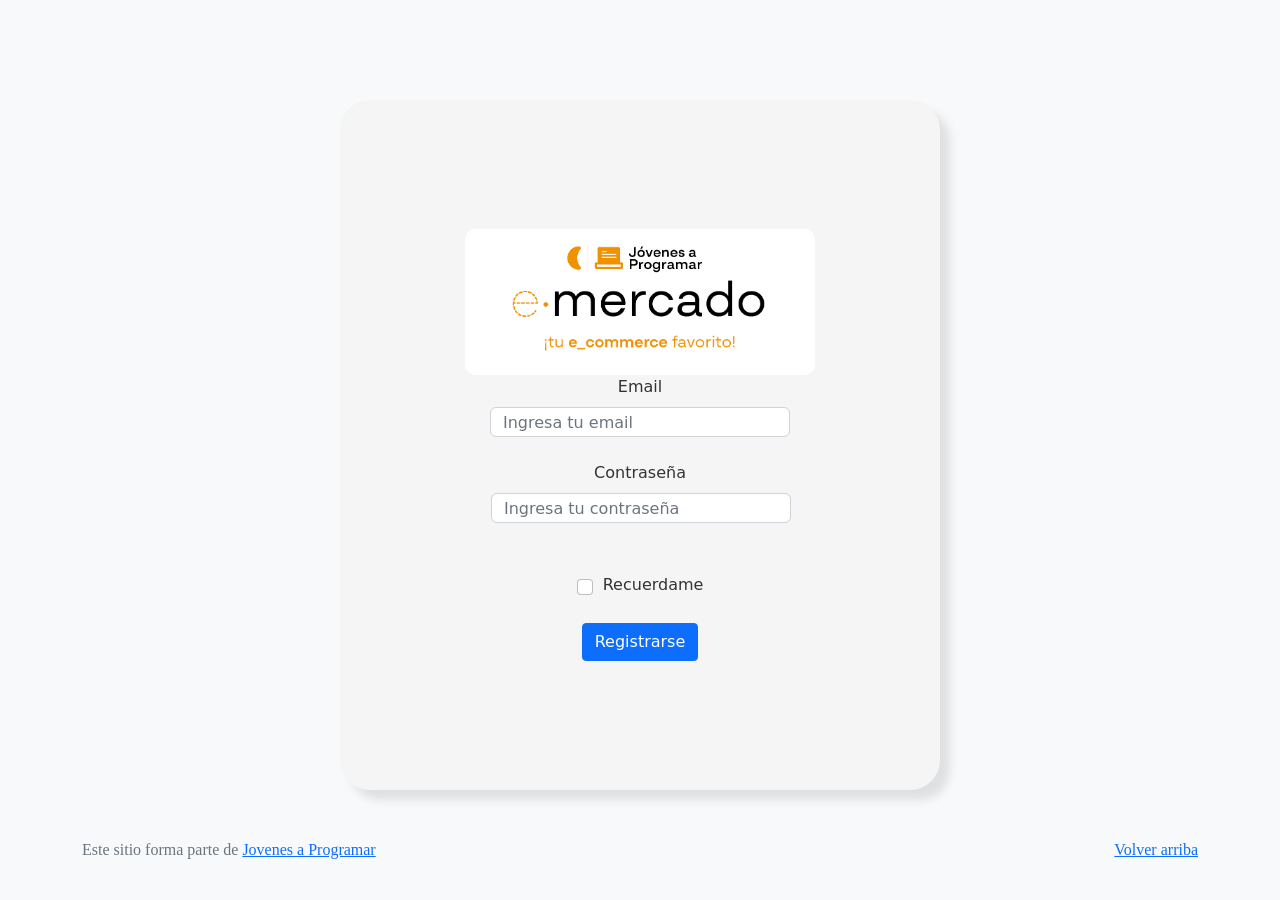
<file: index.html>
<!DOCTYPE html>
<html lang="es">

<head>
  <meta http-equiv="Content-Type" content="text/html; charset=UTF-8">
  <meta name="viewport" content="width=device-width, initial-scale=1, shrink-to-fit=no">
  <title>eMercado - Todo lo que busques está aquí</title>

  <link href="https://fonts.googleapis.com/css?family=Raleway:300,300i,400,400i,700,700i,900,900i" rel="stylesheet">
  <link href="css/bootstrap.min.css" rel="stylesheet">
  <link href="css/styles.css" rel="stylesheet">
</head>

<body>
  <nav class="navbar navbar-expand-lg navbar-dark bg-dark p-1">
    <div class="container">
      <button class="navbar-toggler" type="button" data-bs-toggle="collapse" data-bs-target="#navbarNav"
        aria-controls="navbarNav" aria-expanded="false" aria-label="Toggle navigation">
        <span class="navbar-toggler-icon"></span>
      </button>
      <div class="collapse navbar-collapse" id="navbarNav">
        <ul class="navbar-nav w-100 justify-content-between">
          <li class="nav-item">
            <a class="nav-link" href="index.html">Inicio</a>
          </li>
          <li class="nav-item">
            <a class="nav-link" href="categories.html">Categorías</a>
          </li>
          <li class="nav-item">
            <a class="nav-link" href="sell.html">Vender</a>
          </li>
          <li class="nav-item" dropdown> <!--crea desplegable-->
            <a class="nav-link dropdown-toggle" href="#" id="usuarioDropdown" role="button" data-bs-toggle="dropdown" aria-haspopup="true" aria-expanded="false"> <!--atributos para que funcione el desplegable-->
              <span id="usuario"></span> <!--muestra el nombre de usuario-->
            </a>
            <div class="dropdown-menu" aria-labelledby="usuarioDropdown"> <!--para las opciones del desplegable-->
              <button class="dropdown-item" id="btnTema">Modo día/Modo noche</button>
              <a class="dropdown-item" href="cart.html">Mi Carrito</a> <!--redirige a mi carrito--> 
              <a class="dropdown-item" href="my-profile.html">Mi Perfil</a> <!--redirige a mi perfil-->
              <div class="dropdown-divider"></div> <!--separa visualmente las opciones-->
              <a class="dropdown-item" href="login.html" id="cerrarSesion">Cerrar Sesión</a>
            </div>
          
            
            
          </li>
        </ul>
      </div>
    </div>
    
  </nav>
  <main class="container-fluid bg-dark">
    <div class="jumbotron text-center"></div>
    <div class="album py-5 colorindex">
      <main id="main-display">
        <div id="carouselExampleCaptions" class="carousel slide">
          <div class="carousel-indicators">
            <button type="button" data-bs-target="#carouselExampleCaptions" data-bs-slide-to="0" class="active"
              aria-current="true" aria-label="Slide 1"></button>
            <button type="button" data-bs-target="#carouselExampleCaptions" data-bs-slide-to="1"
              aria-label="Slide 2"></button>
            <button type="button" data-bs-target="#carouselExampleCaptions" data-bs-slide-to="2"
              aria-label="Slide 3"></button>
          </div>
          <div class="carousel-inner">
            <div id="cars" class="carousel-item active">
              <img src="img/cars_index.jpg" class="d-block w-100 img-carrusel" alt="...">
              <div class="carousel-caption d-none d-md-block">
                <h3 class="carrusel-text">Autos</h3>
                <p class="carrusel-text">Los mejores precios en autos 0 kilómetro, de alta y media gama.</p>
              </div>
            </div>
            <div id="toys" class="carousel-item">
              <img src="img/toys_index.jpg" class="d-block w-100 img-carrusel" alt="...">
              <div class="carousel-caption d-none d-md-block">
                <h3 class="carrusel-text">Juguetes</h3>
                <p class="carrusel-text">Encuentra aquí los mejores precios para niños/as de cualquier edad.</p>
              </div>
            </div>
            <div id="furniture" class="carousel-item">
              <img src="img/furniture_index.jpg" class="d-block w-100 img-carrusel" alt="...">
              <div class="carousel-caption d-none d-md-block">
                <h3 class="carrusel-text">Muebles</h3>
                <p class="carrusel-text">Muebles antiguos, nuevos y para ser armados por uno mismo.</p>
              </div>
            </div>
          </div>
          <button class="carousel-control-prev" type="button" data-bs-target="#carouselExampleCaptions"
            data-bs-slide="prev">
            <span class="carousel-control-prev-icon" aria-hidden="true"></span>
            <span class="visually-hidden">Previous</span>
          </button>
          <button class="carousel-control-next" type="button" data-bs-target="#carouselExampleCaptions"
            data-bs-slide="next">
            <span class="carousel-control-next-icon" aria-hidden="true"></span>
            <span class="visually-hidden">Next</span>
          </button>
          <br>
          
          <div class="row">
            <a id="botonmas" class="btn btn-dark btn-lg btn-block" href="categories.html">Y mucho más!</a>
          </div>
        </div>
      </main>
        
      </div>
    </div>
  </main>
  <footer class="text-muted bg-dark">
    <div class="container">
      <p class="float-end">
        <a href="#">Volver arriba</a>
      </p>
      <p>Este sitio forma parte de <a href="https://jovenesaprogramar.edu.uy/" target="_blank">Jovenes a Programar</a></p>
    </div>
  </footer>
  <script src="js/bootstrap.bundle.min.js"></script>
  <script src="js/index.js"></script>
  <script src="js/init.js"></script>
</body>

</html>
</file>
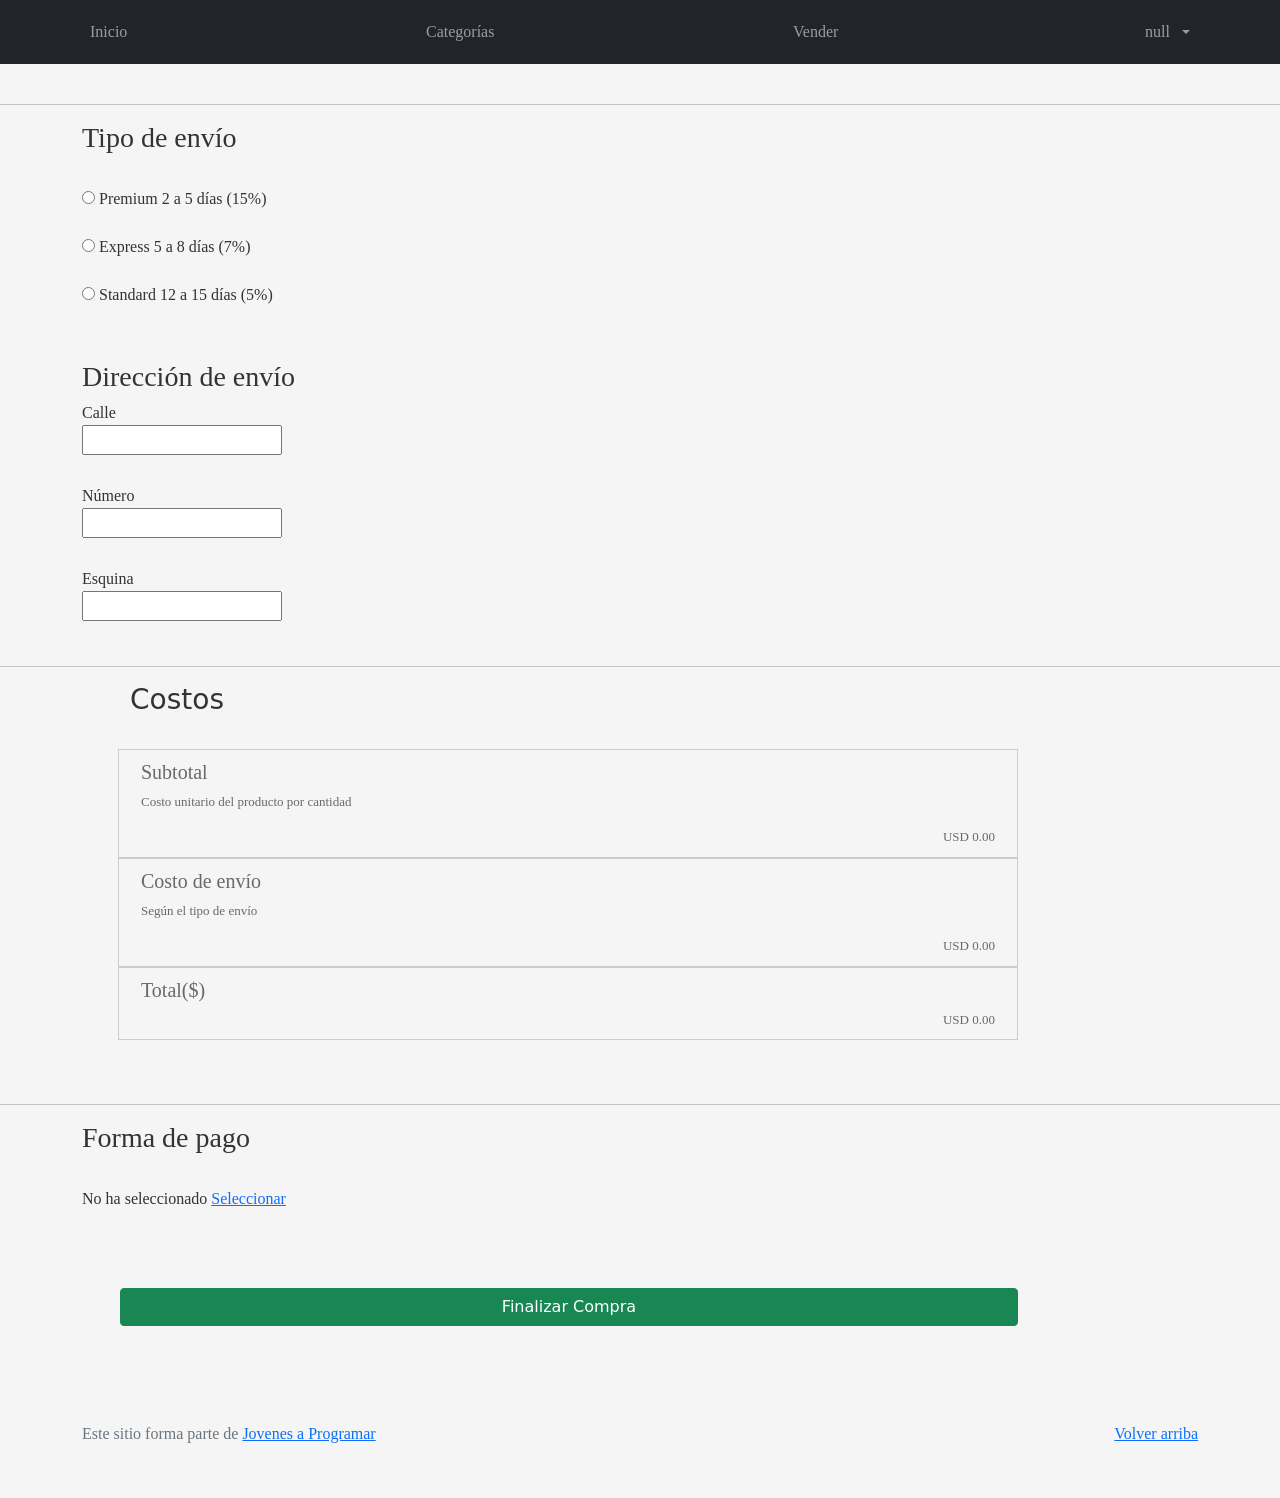
<file: cart.html>
<!DOCTYPE html>
<html lang="es">
<head>
    <meta http-equiv="Content-Type" content="text/html; charset=UTF-8">
    <meta name="viewport" content="width=device-width, initial-scale=1, shrink-to-fit=no">
    <title>eMercado - Todo lo que busques está aquí</title>
    <link href="https://fonts.googleapis.com/css?family=Raleway:300,300i,400,400i,700,700i,900,900i" rel="stylesheet">
    <link href="css/bootstrap.min.css" rel="stylesheet">
    <link href="css/font-awesome.min.css" rel="stylesheet">
    <link href="css/styles.css" rel="stylesheet">
</head>
<body>
    <nav class="navbar navbar-expand-lg navbar-dark bg-dark p-1">
        <div class="container">
            <button class="navbar-toggler" type="button" data-bs-toggle="collapse" data-bs-target="#navbarNav"
                aria-controls="navbarNav" aria-expanded="false" aria-label="Toggle navigation">
                <span class="navbar-toggler-icon"></span>
            </button>
            <div class="collapse navbar-collapse" id="navbarNav">
                <ul class="navbar-nav w-100 justify-content-between">
                    <li class="nav-item">
                        <a class="nav-link" href="index.html">Inicio</a>
                    </li>
                    <li class="nav-item">
                        <a class="nav-link" href="categories.html">Categorías</a>
                    </li>
                    <li class="nav-item">
                        <a class="nav-link" href="sell.html">Vender</a>
                    </li>
                    <li class="nav-item" dropdown>
                        <a class="nav-link dropdown-toggle" href="#" id="usuarioDropdown" role="button" data-bs-toggle="dropdown"
                            aria-haspopup="true" aria-expanded="false">
                            <span id="usuario"></span>
                        </a>
                        <div class="dropdown-menu" aria-labelledby="usuarioDropdown">
                            <button class="dropdown-item" id="btnTema">Modo día/Modo noche</button>
                            <a class="dropdown-item" href="cart.html">Mi Carrito</a>
                            <a class="dropdown-item" href="my-profile.html">Mi Perfil</a>
                            <div class="dropdown-divider"></div>
                            <a class="dropdown-item" href="login.html" id="cerrarSesion">Cerrar Sesión</a>
                        </div>
                    </li>
                </ul>
            </div>
        </div>
    </nav>
    <main>
        <div class="container text-center">
            <!-- Contenido principal -->
        </div>
        <br>
        <hr>
        <!-- Inicio Entrega 5 Punto 2 -->
        <div id="datosDeEnvio" class="container">
            <form id="formularioEnvioCliente">
                <div id="tipoDeEnvio">
                    <h3>Tipo de envío</h3>
                    <br>
                    <div>
                        <input type="radio" id="premium" name="envio">
                        <label>Premium 2 a 5 días (15%)</label>
                    </div>
                    <br>
                    <div>
                        <input type="radio" id="express" name="envio">
                        <label>Express 5 a 8 días (7%)</label>
                    </div>
                    <br>
                    <div>
                        <input type="radio" id="standard" name="envio">
                        <label>Standard 12 a 15 días (5%)</label>
                    </div>
                    <div id="errorEnvio" class="error-message"></div>
                </div>
                <div id="envio-error" class="error-message"></div>
                <br><br>
                <div id="direccionDeEnvio">
                    <h3>Dirección de envío</h3>
                    <div>
                        <label>Calle</label>
                        <br>
                        <input class="" id="calle" type="text" required>
                        <div id="errorCalle" class="error-message"></div>
                    </div>
                    <br>
                    <div>
                        <label>Número</label>
                        <br>
                        <input id="numero" type="text" required>
                        <div id="errorNumero" class="error-message"></div>
                    </div>
                    <br>
                    <div>
                        <label>Esquina</label>
                        <br>
                        <input id="esquina" type="text" required>
                        <div id="errorEsquina" class="error-message"></div>
                    </div>
                </div>
            </form>
        </div>
        <br>
        <!-- Fin Entrega 5 Punto 2 -->
        <hr>

<!-- Entrega 6 Punto 1-->

        <div>
            <h3 id="cuadroCostos">Costos</h3>
            <br>
            <div id="cuadroCostos" class="card-container">
                <div class="div-cards row container" id="subtotal">
                    <h5>Subtotal</h5>
                    <p>Costo unitario del producto por cantidad</p>
                    <span class="price col-sm-12 col-md-12, subtotaldeTodos">0</span>
                </div>
                <div class="div-cards row container" id="costoenvio">
                    <h5>Costo de envío</h5>
                    <p>Según el tipo de envío</p>
                    <span class="price col-sm-12 col-md-12, subtotaldeEnvio">USD</span>
                </div>
                <div class="div-cards row container" id="total">
                    <h5>Total($)</h5>
                    <span class="price col-sm-12 col-md-12, totaldeTodo">USD</span>
                </div>
            </div>

<!-- Fin Entrega 6 Punto 1-->

            <br>
            <br>
        </div>
        <hr>
        <div class="container">
            <h3>Forma de pago</h3>
            <br />
            No ha seleccionado
            <a type="button" href="#" data-bs-toggle="modal" data-bs-target="#exampleModal"
                data-whatever="@mdo">Seleccionar
            </a>
        
        </div>

        <div class="modal" id="exampleModal" tabindex="-1" role="dialog" aria-labelledby="exampleModalLabel"
            aria-hidden="true">
            <div class="modal-dialog" role="document">
                <div class="modal-content">
                    <div class="modal-header">
                        <h5 class="modal-title" id="exampleModalLabel">Forma de pago</h5>
                    </div>
                    <div class="modal-body">
                        <form>
                            <div class="form-group">
                                <div class="container">
                                    <div>
                                        <input type="radio" id="checkTarjeta" name="transferencia"
                                            value="tarjetaCredito" />
                                        <label for="tarjetaCredito" class="text-secondary">Tarjeta de crédito</label>
                                    </div>
                                    <hr>
                                    <div class="row">
                                        <div class="col-sm">
                                            <label for="recipient-name" class="text-secondary col-form-label ">Número de
                                                tarjeta</label>
                                            <input type="text" class="form-control campos-tarjeta" id="nroTarjeta" disabled/>
                                        </div>
                                        <div class="col-sm">
                                            <label for="recipient-name" class="text-secondary col-form-label ">Código de
                                                seguridad</label>
                                            <input type="text" class="form-control campos-tarjeta" id="codSeguridad" disabled />
                                        </div>
                                    </div>
                                    <div class="row">
                                        <div class="col-sm">
                                            <label for="recipient-name"
                                                class="text-secondary col-form-label">Vencimiento (MM/AA)</label>
                                            <input type="text" class="form-control col-1 campos-tarjeta" id="fechaVencimiento"  disabled/>
                                        </div>
                                    </div>
                                    <div>
                                        <input type="radio" id="checkTransferencia" name="transferencia"
                                            value="transfBancaria"/>
                                        <label class="text-secondary mt-3" for="transfBancaria">Transferencia
                                            bancaria</label>
                                    </div>
                                    <hr>
                                    <div class="row">
                                        <div class="col-sm">
                                            <label for="recipient-name" class="text-secondary col-form-label">Número de
                                                cuenta</label>
                                            <input type="text" class="form-control campos-transferencia" id="nrodeCuenta" disabled/>
                                        </div>
                                    </div>
                                </div>
                            </div>
                        </form>
                    </div>
                    <div class="modal-footer">
                        <button type="button" class="btn btn-primary" data-bs-dismiss="modal">
                            Cerrar
                        </button>                        
                    </div>
                </div>
            </div>
        </div>
        <div id="errorFormaPago" class="error-message container"></div>
        <br />
        <br />
        <br />
        <button  class="btn btn-success"  type="button" id="FinalizarCompra" >Finalizar Compra</button>
        <br />
        <br />
        <br />
        <div id="mensajeCompraExitosa" class="alert alert-success mt-3" style="display: none;">
            Compra exitosa.
        </div>
    </main>
    <footer class="text-muted">
        <div class="container">
            <p class="float-end">
                <a href="#">Volver arriba</a>
            </p>
            <p>
                Este sitio forma parte de
                <a href="https://jovenesaprogramar.edu.uy/" target="_blank">Jovenes a Programar</a>
            </p>
        </div>
    </footer>
    <div id="spinner-wrapper">
        <div class="lds-ring">
            <div></div>
            <div></div>
            <div></div>
            <div></div>
        </div>
    </div>

    <script src="https://cdn.jsdelivr.net/npm/bootstrap@5.3.2/dist/js/bootstrap.bundle.min.js"
        integrity="sha384-C6RzsynM9kWDrMNeT87bh95OGNyZPhcTNXj1NW7RuBCsyN/o0jlpcV8Qyq46cDfL"
        crossorigin="anonymous">
    </script>
    <script src="js/init.js"></script>
    <script src="js/cart.js"></script>
</body>

</html>
</file>
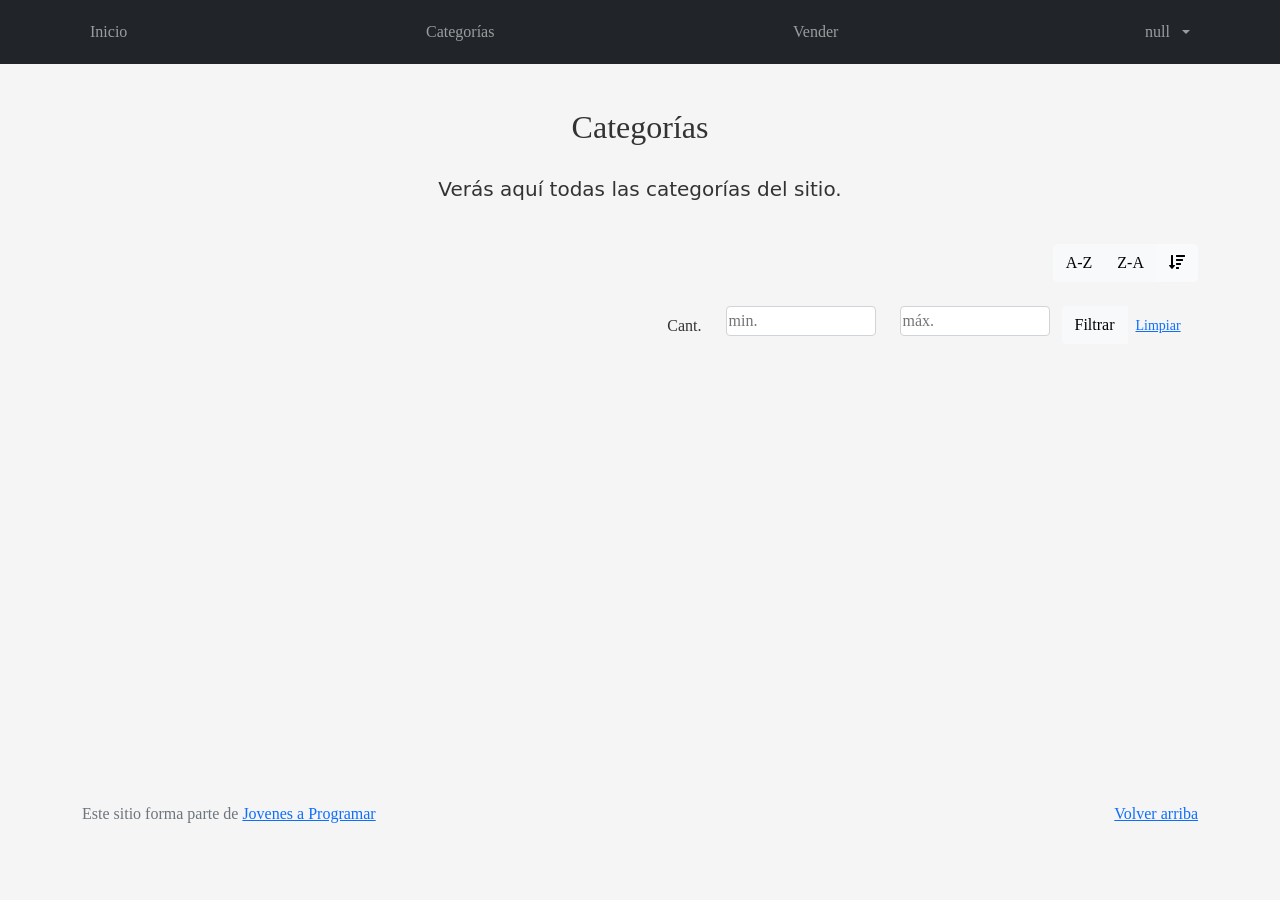
<file: categories.html>
<!DOCTYPE html>
<html lang="es">

<head>
  <meta http-equiv="Content-Type" content="text/html; charset=UTF-8">
  <meta name="viewport" content="width=device-width, initial-scale=1, shrink-to-fit=no">
  <title>eMercado - Todo lo que busques está aquí</title>

  <link href="https://fonts.googleapis.com/css?family=Raleway:300,300i,400,400i,700,700i,900,900i" rel="stylesheet">
  <link href="css/font-awesome.min.css" rel="stylesheet">
  <link href="css/bootstrap.min.css" rel="stylesheet">
  <link href="css/styles.css" rel="stylesheet">
</head>

<body>
  <nav class="navbar navbar-expand-lg navbar-dark bg-dark p-1">
    <div class="container">
      <button class="navbar-toggler" type="button" data-bs-toggle="collapse" data-bs-target="#navbarNav"
        aria-controls="navbarNav" aria-expanded="false" aria-label="Toggle navigation">
        <span class="navbar-toggler-icon"></span>
      </button>
      <div class="collapse navbar-collapse" id="navbarNav">
        <ul class="navbar-nav w-100 justify-content-between">
          <li class="nav-item">
            <a class="nav-link" href="index.html">Inicio</a>
          </li>
          <li class="nav-item">
            <a class="nav-link" href="categories.html">Categorías</a>
          </li>
          <li class="nav-item">
            <a class="nav-link" href="sell.html">Vender</a>
          </li>
          <li class="nav-item" dropdown> <!--crea desplegable-->
            <a class="nav-link dropdown-toggle" href="#" id="usuarioDropdown" role="button" data-bs-toggle="dropdown" aria-haspopup="true" aria-expanded="false"> <!--atributos para que funcione el desplegable-->
              <span id="usuario"></span> <!--muestra el nombre de usuario-->
            </a>
            <div class="dropdown-menu" aria-labelledby="usuarioDropdown"> <!--para las opciones del desplegable-->
              <button class="dropdown-item" id="btnTema">Modo día/Modo noche</button>
              <a class="dropdown-item" href="cart.html">Mi Carrito</a> <!--redirige a mi carrito--> 
              <a class="dropdown-item" href="my-profile.html">Mi Perfil</a> <!--redirige a mi perfil-->
              <div class="dropdown-divider"></div> <!--separa visualmente las opciones-->
              <a class="dropdown-item" href="login.html" id="cerrarSesion">Cerrar Sesión</a>
            </div>
          
            
            
          </li>
        </ul>
      </div>
    </div>
    
  </nav>
  <main class="pb-5">
    <div class="text-center p-4">
      <h2 class="container text-center">Categorías</h2>
      <p class="lead"><strong>Verás aquí todas las categorías del sitio.</strong></p>
    </div>
    <div class="container">
      <div class="row">
        
        <div class="col text-end">
          <div class="btn-group btn-group-toggle mb-4" data-bs-toggle="buttons">
            <input type="radio" class="btn-check" name="options" id="sortAsc">
            <label class="btn btn-light" for="sortAsc">A-Z</label>
            <input type="radio" class="btn-check" name="options" id="sortDesc">
            <label class="btn btn-light" for="sortDesc">Z-A</label>
            <input type="radio" class="btn-check" name="options" id="sortByCount" checked>
            <label class="btn btn-light" for="sortByCount"><i class="fas fa-sort-amount-down mr-1"></i></label>
          </div>
        </div>
      </div>
      <div class="row">
        <div class="col-lg-6 offset-lg-6 col-md-12 mb-1 container">
          <div class="row container p-0 m-0">
            <div class="col">
              <p class="font-weight-normal text-end my-2">Cant.</p>
            </div>
            <div class="col">
              <input class="form-control2" type="number" placeholder="min." id="rangeFilterCountMin">
            </div>
            <div class="col">
              <input class="form-control2" type="number" placeholder="máx." id="rangeFilterCountMax">
            </div>
            <div class="col-3 p-0">
              <div class="btn-group" role="group">
                <button class="btn btn-light btn-block" id="rangeFilterCount">Filtrar</button>
                <button class="btn btn-link btn-sm" id="clearRangeFilter">Limpiar</button>
              </div>
            </div>
          </div>
        </div>
      </div>
      <div class="row">
        <div class="list-group" id="cat-list-container">
        </div>
      </div>
    </div>
  </main>
  <footer class="text-muted">
    <div class="container">
      <p class="float-end">
        <a href="#">Volver arriba</a>
      </p>
      <p>Este sitio forma parte de <a href="https://jovenesaprogramar.edu.uy/" target="_blank">Jovenes a Programar</a></p>
    </div>
  </footer>
  <div id="spinner-wrapper">
    <div class="lds-ring">
      <div></div>
      <div></div>
      <div></div>
      <div></div>
    </div>
  </div>
  <script src="js/bootstrap.bundle.min.js"></script>
  <script src="js/init.js"></script>
  <script src="js/categories.js"></script>


</body>

</html>
</file>
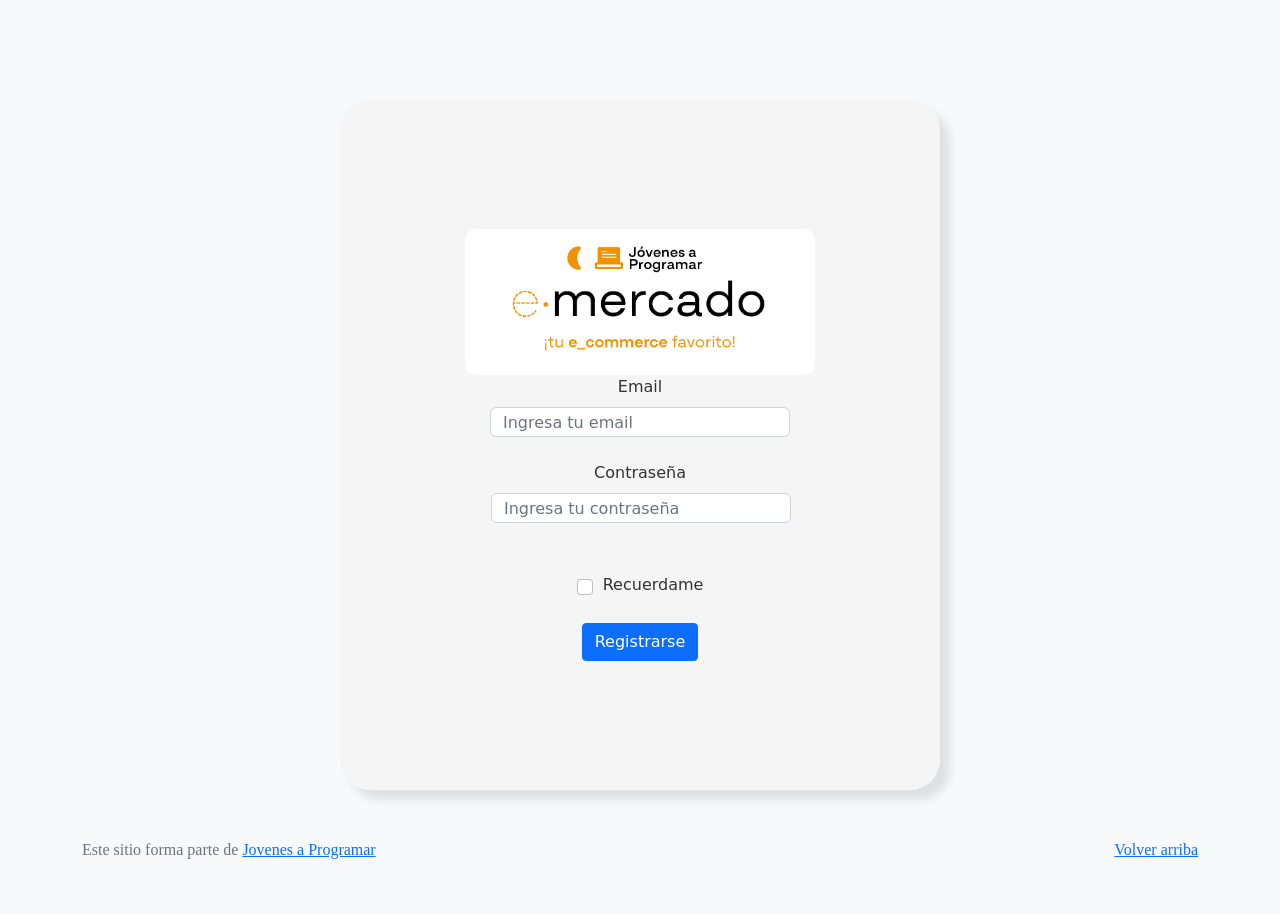
<file: login.html>
<!DOCTYPE html>
<html lang="es">

<head>
  <meta http-equiv="Content-Type" content="text/html; charset=UTF-8">
  <meta name="viewport" content="width=device-width, initial-scale=1, shrink-to-fit=no">
  <title>eMercado - Todo lo que busques está aquí</title>

  <link href="https://fonts.googleapis.com/css?family=Raleway:300,300i,400,400i,700,700i,900,900i" rel="stylesheet">
  <link href="css/bootstrap.min.css" rel="stylesheet">
  <link href="css/styles.css" rel="stylesheet">
  <style>
    body {
      background-color: rgb(248, 249, 250);
    }
  </style>
</head>

<body class="container-fluid">
  <main class="signin">
    <img src="img/login.png" alt="logo de jovenesaprogramar">
    <div class="col-12">
      <label for="email" class="form-label">Email</label>
      <input type="email" class="form-control" id="email" placeholder="Ingresa tu email">
    </div>
    <br>
    <div class="col-sm-6">
      <label for="password1" class="form-label">Contraseña</label>
      <input type="password" class="form-control" id="password1" placeholder="Ingresa tu contraseña">
    </div>
    <div class="form-check">
      <input type="checkbox" class="form-check-input" id="terminos">
      <label class="form-check-label" for="terminos">&#160 Recuerdame</label>
    </div>
    <br>
    <button class="btn btn-primary" type="button" id="regBtn">Registrarse</button>
  </main>
  <footer class="text-muted">
    <div class="container">
      <p class="float-end">
        <a href="#">Volver arriba</a>
      </p>
      <p>Este sitio forma parte de <a href="https://jovenesaprogramar.edu.uy/" target="_blank">Jovenes a Programar</a>
      </p>
    </div>
  </footer>

  <div class="alert alert-success alert-dismissible fade" role="alert" id="alert-success">
    <p>Datos guardados correctamente</p>
    <button type="button" class="btn-close" data-bs-dismiss="alert" aria-label="Close"></button>
  </div>

  <div class="alert alert-danger alert-dismissible fade" role="alert" id="alert-danger">
    <p>Los datos ingresados no cumplen con los requisitos solicitados</p>
    <button type="button" class="btn-close" data-bs-dismiss="alert" aria-label="Close"></button>
  </div>
  
  <script src="js/login.js"></script>
</body>
</html>
</file>
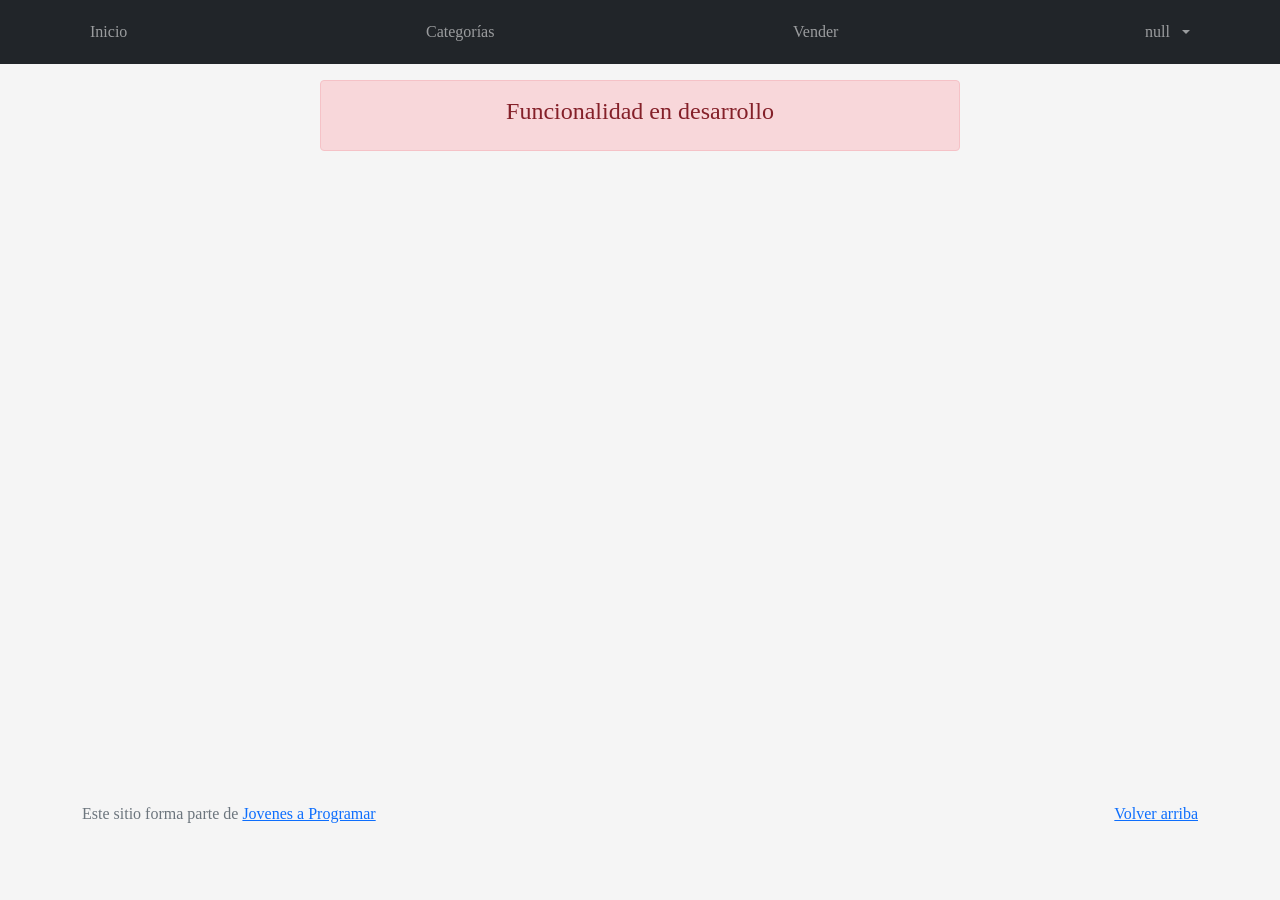
<file: my-profile.html>
<!DOCTYPE html>
<html lang="es">

<head>
  <meta http-equiv="Content-Type" content="text/html; charset=UTF-8">
  <meta name="viewport" content="width=device-width, initial-scale=1, shrink-to-fit=no">
  <title>eMercado - Todo lo que busques está aquí</title>
  <link href="https://fonts.googleapis.com/css?family=Raleway:300,300i,400,400i,700,700i,900,900i" rel="stylesheet">
  <link href="css/bootstrap.min.css" rel="stylesheet">
  <link href="css/styles.css" rel="stylesheet">
  <style>
    .bd-placeholder-img {
      font-size: 1.125rem;
      text-anchor: middle;
      -webkit-user-select: none;
      -moz-user-select: none;
      -ms-user-select: none;
      user-select: none;
    }

    @media (min-width: 768px) {
      .bd-placeholder-img-lg {
        font-size: 3.5rem;
      }
    }
  </style>
</head>

<body>
  <nav class="navbar navbar-expand-lg navbar-dark bg-dark p-1">
    <div class="container">
      <button class="navbar-toggler" type="button" data-bs-toggle="collapse" data-bs-target="#navbarNav"
        aria-controls="navbarNav" aria-expanded="false" aria-label="Toggle navigation">
        <span class="navbar-toggler-icon"></span>
      </button>
      <div class="collapse navbar-collapse" id="navbarNav">
        <ul class="navbar-nav w-100 justify-content-between">
          <li class="nav-item">
            <a class="nav-link" href="index.html">Inicio</a>
          </li>
          <li class="nav-item">
            <a class="nav-link" href="categories.html">Categorías</a>
          </li>
          <li class="nav-item">
            <a class="nav-link" href="sell.html">Vender</a>
          </li>
          <li class="nav-item" dropdown> <!--crea desplegable-->
            <a class="nav-link dropdown-toggle" href="#" id="usuarioDropdown" role="button" data-bs-toggle="dropdown" aria-haspopup="true" aria-expanded="false"> <!--atributos para que funcione el desplegable-->
              <span id="usuario"></span> <!--muestra el nombre de usuario-->
            </a>
            <div class="dropdown-menu" aria-labelledby="usuarioDropdown"> <!--para las opciones del desplegable-->
              <button class="dropdown-item" id="btnTema">Modo día/Modo noche</button>
              <a class="dropdown-item" href="cart.html">Mi Carrito</a> <!--redirige a mi carrito--> 
              <a class="dropdown-item" href="my-profile.html">Mi Perfil</a> <!--redirige a mi perfil-->
              <div class="dropdown-divider"></div> <!--separa visualmente las opciones-->
              <a class="dropdown-item" href="login.html" id="cerrarSesion">Cerrar Sesión</a>
            </div>
          
            
            
          </li>
        </ul>
      </div>
    </div>
    
  </nav>
  <main>
    <div class="container">
      <div class="alert alert-danger text-center" role="alert">
        <h4 class="alert-heading">Funcionalidad en desarrollo</h4>
      </div>
    </div>
  </main>
  <footer class="text-muted">
    <div class="container">
      <p class="float-end">
        <a href="#">Volver arriba</a>
      </p>
      <p>Este sitio forma parte de <a href="https://jovenesaprogramar.edu.uy/" target="_blank">Jovenes a Programar</a></p>
    </div>
  </footer>
  <script src="js/bootstrap.bundle.min.js"></script>
  <script src="js/init.js"></script>
  <script src="js/my-profile.js"></script>
</body>

</html>
</file>
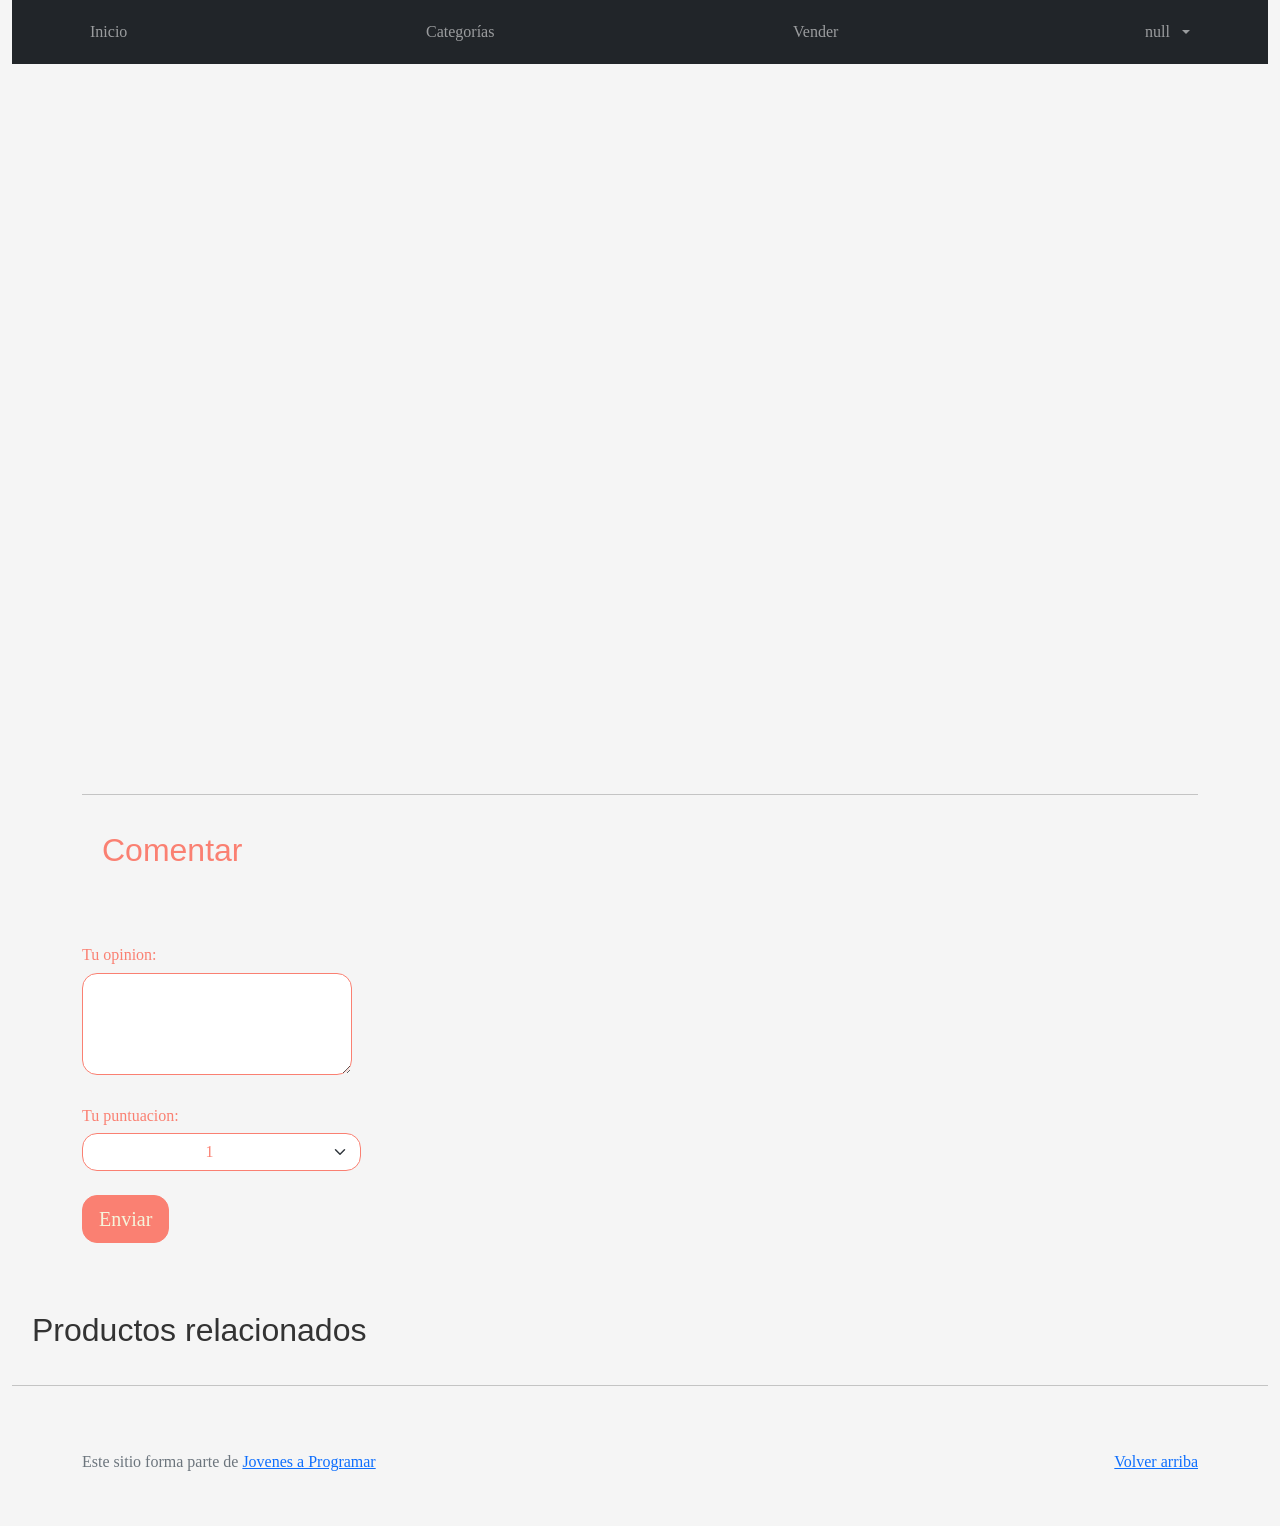
<file: product-info.html>
<!DOCTYPE html>
<html lang="es">

<head>
  <meta http-equiv="Content-Type" content="text/html; charset=UTF-8">
  <meta name="viewport" content="width=device-width, initial-scale=1, shrink-to-fit=no">
  <title>eMercado - Todo lo que busques está aquí</title>

  <link href="https://fonts.googleapis.com/css?family=Raleway:300,300i,400,400i,700,700i,900,900i" rel="stylesheet">
  <link href="css/font-awesome.min.css" rel="stylesheet">
  <link href="css/bootstrap.min.css" rel="stylesheet">
  <link href="css/styles.css" rel="stylesheet">
  <link rel="stylesheet" href="https://cdnjs.cloudflare.com/ajax/libs/font-awesome/4.7.0/css/font-awesome.min.css">
</head>

<body  class="container-fluid">
  <nav class="navbar navbar-expand-lg navbar-dark bg-dark p-1">
    <div class="container">
      <button class="navbar-toggler" type="button" data-bs-toggle="collapse" data-bs-target="#navbarNav"
        aria-controls="navbarNav" aria-expanded="false" aria-label="Toggle navigation">
        <span class="navbar-toggler-icon"></span>
      </button>
      <div class="collapse navbar-collapse" id="navbarNav">
        <ul class="navbar-nav w-100 justify-content-between">
          <li class="nav-item">
            <a class="nav-link" href="index.html">Inicio</a>
          </li>
          <li class="nav-item">
            <a class="nav-link" href="categories.html">Categorías</a>
          </li>
          <li class="nav-item">
            <a class="nav-link" href="sell.html">Vender</a>
          </li>
          <li class="nav-item" dropdown> <!--crea desplegable-->
            <a class="nav-link dropdown-toggle" href="#" id="usuarioDropdown" role="button" data-bs-toggle="dropdown" aria-haspopup="true" aria-expanded="false"> <!--atributos para que funcione el desplegable-->
              <span id="usuario"></span> <!--muestra el nombre de usuario-->
            </a>
            <div class="dropdown-menu" aria-labelledby="usuarioDropdown"> <!--para las opciones del desplegable-->
              <button class="dropdown-item" id="btnTema">Modo día/Modo noche</button>
              <a class="dropdown-item" href="cart.html">Mi Carrito</a> <!--redirige a mi carrito--> 
              <a class="dropdown-item" href="my-profile.html">Mi Perfil</a> <!--redirige a mi perfil-->
              <div class="dropdown-divider"></div> <!--separa visualmente las opciones-->
              <a class="dropdown-item" href="login.html" id="cerrarSesion">Cerrar Sesión</a>
            </div>
          
            
            
          </li>
        </ul>
      </div>
    </div>
    
  </nav>
  <main>

    <div class="container" id="contenedor">
    
  </main>
<div class="container" id="realizarComentario">
<br>
<hr>
<h2 id="comentar">Comentar</h2>
<br>
<br>
<h6>Tu opinion:</h6>
  <textarea id="areaDeTexto" rows="4" cols="50"></textarea>
  <br><br>
  <h6>Tu puntuacion:</h6>
<select id="estrellas-enviadas" class="form-select custom-select d-block w-25" >
  <option value="1" id="1estrella">1</option>
  <option value="2" id="2estrellas">2</option>
  <option value="3" id="3estrellas">3</option>
  <option value="4" id="4estrellas">4</option>
  <option value="5" id="5estrellas">5</option>

</select>
<br>
<button id="btnEnviar" class="btn btn-primary btn-lg" type="submit">Enviar</button>
</div>

<br><br>
<h2>Productos relacionados</h2>
<hr>
<div id="productos-container"></div>

  <footer class="text-muted">
    <div class="container">
      <p class="float-end">
        <a href="#">Volver arriba</a>
      </p>
      <p>Este sitio forma parte de <a href="https://jovenesaprogramar.edu.uy/" target="_blank">Jovenes a Programar</a></p>
    </div>
  </footer>
  
  <div id="spinner-wrapper">
    <div class="lds-ring">
      <div></div>
      <div></div>
      <div></div>
      <div></div>
    </div>
  </div>
  <script src="js/bootstrap.bundle.min.js"></script>
  <script src="js/init.js"></script>
  <script src="js/product-info.js"></script>
</main>
</body>

</html>
</file>
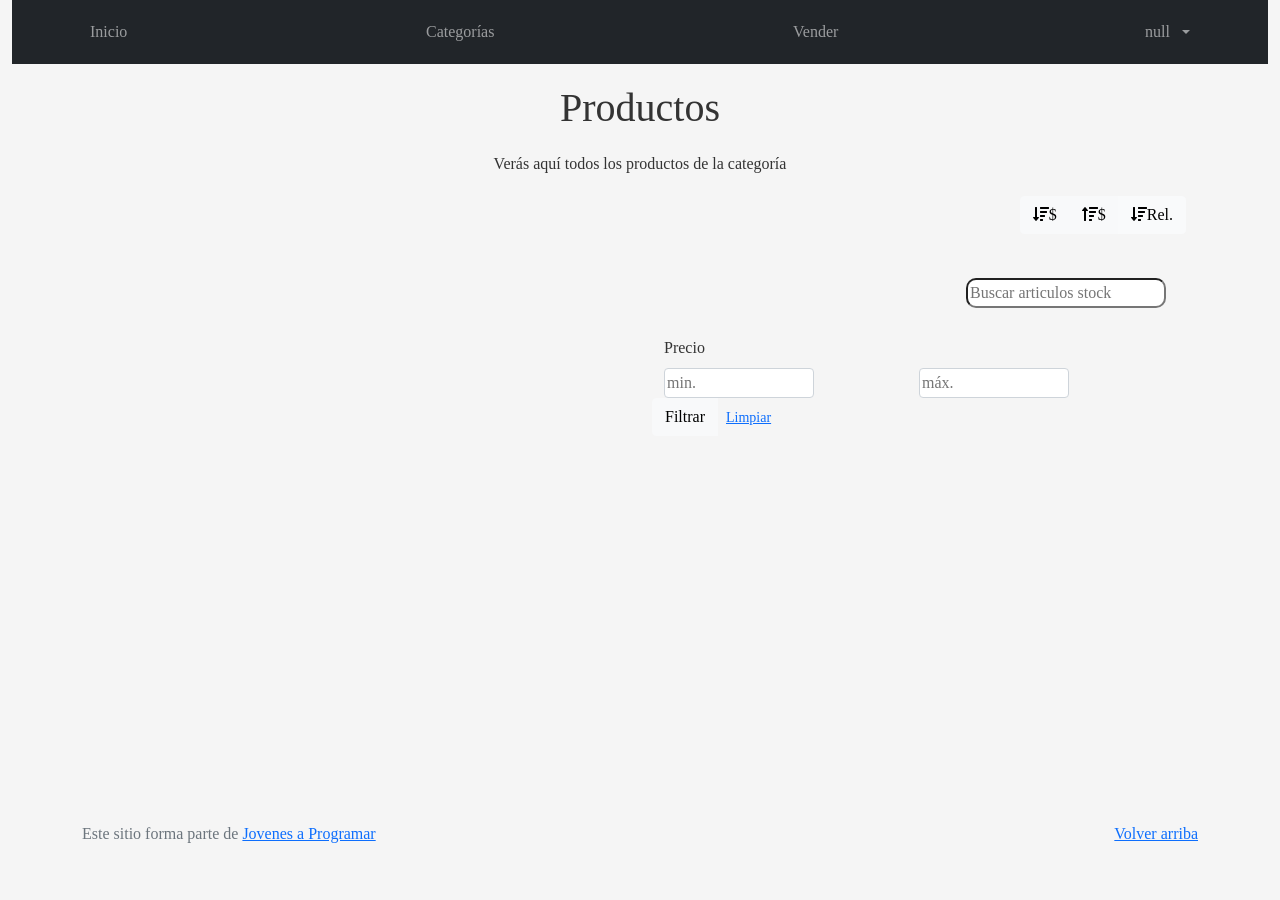
<file: products.html>
<!DOCTYPE html>
<html lang="es">

<head>
  <meta http-equiv="Content-Type" content="text/html; charset=UTF-8">
  <meta name="viewport" content="width=device-width, initial-scale=1, shrink-to-fit=no">
  <title>eMercado - Todo lo que busques está aquí</title>

  <link href="https://fonts.googleapis.com/css?family=Raleway:300,300i,400,400i,700,700i,900,900i" rel="stylesheet">
  <link href="css/font-awesome.min.css" rel="stylesheet">
  <link href="css/bootstrap.min.css" rel="stylesheet">
  <link href="css/styles.css" rel="stylesheet">
</head>

<body class="container-fluid">
  <nav class="navbar navbar-expand-lg navbar-dark bg-dark p-1">
    <div class="container">
      <button class="navbar-toggler" type="button" data-bs-toggle="collapse" data-bs-target="#navbarNav"
        aria-controls="navbarNav" aria-expanded="false" aria-label="Toggle navigation">
        <span class="navbar-toggler-icon"></span>
      </button>
      <div class="collapse navbar-collapse" id="navbarNav">
        <ul class="navbar-nav w-100 justify-content-between">
          <li class="nav-item">
            <a class="nav-link" href="index.html">Inicio</a>
          </li>
          <li class="nav-item">
            <a class="nav-link" href="categories.html">Categorías</a>
          </li>
          <li class="nav-item">
            <a class="nav-link" href="sell.html">Vender</a>
          </li>
          <li class="nav-item" dropdown> <!--crea desplegable-->
            <a class="nav-link dropdown-toggle" href="#" id="usuarioDropdown" role="button" data-bs-toggle="dropdown" aria-haspopup="true" aria-expanded="false"> <!--atributos para que funcione el desplegable-->
              <span id="usuario"></span> <!--muestra el nombre de usuario-->
            </a>
            <div class="dropdown-menu" aria-labelledby="usuarioDropdown"> <!--para las opciones del desplegable-->
              <button class="dropdown-item" id="btnTema">Modo día/Modo noche</button>
              <a class="dropdown-item" href="cart.html">Mi Carrito</a> <!--redirige a mi carrito--> 
              <a class="dropdown-item" href="my-profile.html">Mi Perfil</a> <!--redirige a mi perfil-->
              <div class="dropdown-divider"></div> <!--separa visualmente las opciones-->
              <a class="dropdown-item" href="login.html" id="cerrarSesion">Cerrar Sesión</a>
            </div>
          
            
            
          </li>
        </ul>
      </div>
    </div>
    
  </nav>
  
  <main class="pb-5 container">
    <h1 class="title-products">Productos</h1>
    <p class="title-products">Verás aquí todos los productos de la categoría <p>
     
    <!--FILTRO PRECIO -->

    <div class="container">
      <div class="row">
        <div class="col text-end">
          <div class="btn-group btn-group-toggle mb-4" data-bs-toggle="buttons">
            <input type="radio" class="btn-check" name="options" id="sortAsc">
            <label class="btn btn-light" for="sortAsc" id="flecha_Ascendente"><i class="fas fa-sort-amount-down mr-1"></i>$</label>
            <input type="radio" class="btn-check" name="options" id="sortDesc">
            <label class="btn btn-light" for="sortDesc" id="flecha_Descendente"><i class="fas fa-sort-amount-up mr-1"></i>$</label>
            <input type="radio" class="btn-check" name="options" id="sortByCount" checked>
            <label class="btn btn-light" for="sortByCount" id="flecha_Relevancia"><i class="fas fa-sort-amount-down mr-1"></i>Rel.</label>
          </div>
        </div>
      </div>

      <div class="row">
        <div class="col-lg-6 offset-lg-6 col-md-12 mb-1 container">
          <input type="search" id="Busqueda" placeholder="Buscar articulos stock">
        <br> 
          <div class="row container p-0 m-0">
            <div class="row align-items-center">

              <div class="col-12">
                <p class="font-weight-normal text-start my-2">Precio</p>
              </div>

              <div class="col-6">
                <input class="form-control2" type="number" placeholder="min." id="rangeFilterCountMin">
              </div>
              <div class="col-6">
                <input class="form-control2" type="number" placeholder="máx." id="rangeFilterCountMax">
              </div>
            </div>

            <div class="col-3 p-0">
              <div class="btn-group" role="group">
                <button class="btn btn-light btn-block" id="rangeFilterCount">Filtrar</button>
                <button class="btn btn-link btn-sm" id="clearRangeFilter">Limpiar</button>
              </div>
            </div>
          </div>
        </div>
      </div>


    <!-- TERMINA FILTRO PRECIO -->

      <div id="container-cards" class="card-container">

        
      </div>
  </main>
  <footer class="text-muted">
    <div class="container">
      <p class="float-end">
        <a href="#">Volver arriba</a>
      </p>
      <p>Este sitio forma parte de <a href="https://jovenesaprogramar.edu.uy/" target="_blank">Jovenes a Programar</a></p>
    </div>
  </footer>
  <div id="spinner-wrapper">
    <div class="lds-ring">
      <div></div>
      <div></div>
      <div></div>
      <div></div>
    </div>
  </div>
  <script src="js/bootstrap.bundle.min.js"></script>
  <script src="js/init.js"></script>
  <script src="js/products.js"></script>
</body>

</html>
</file>
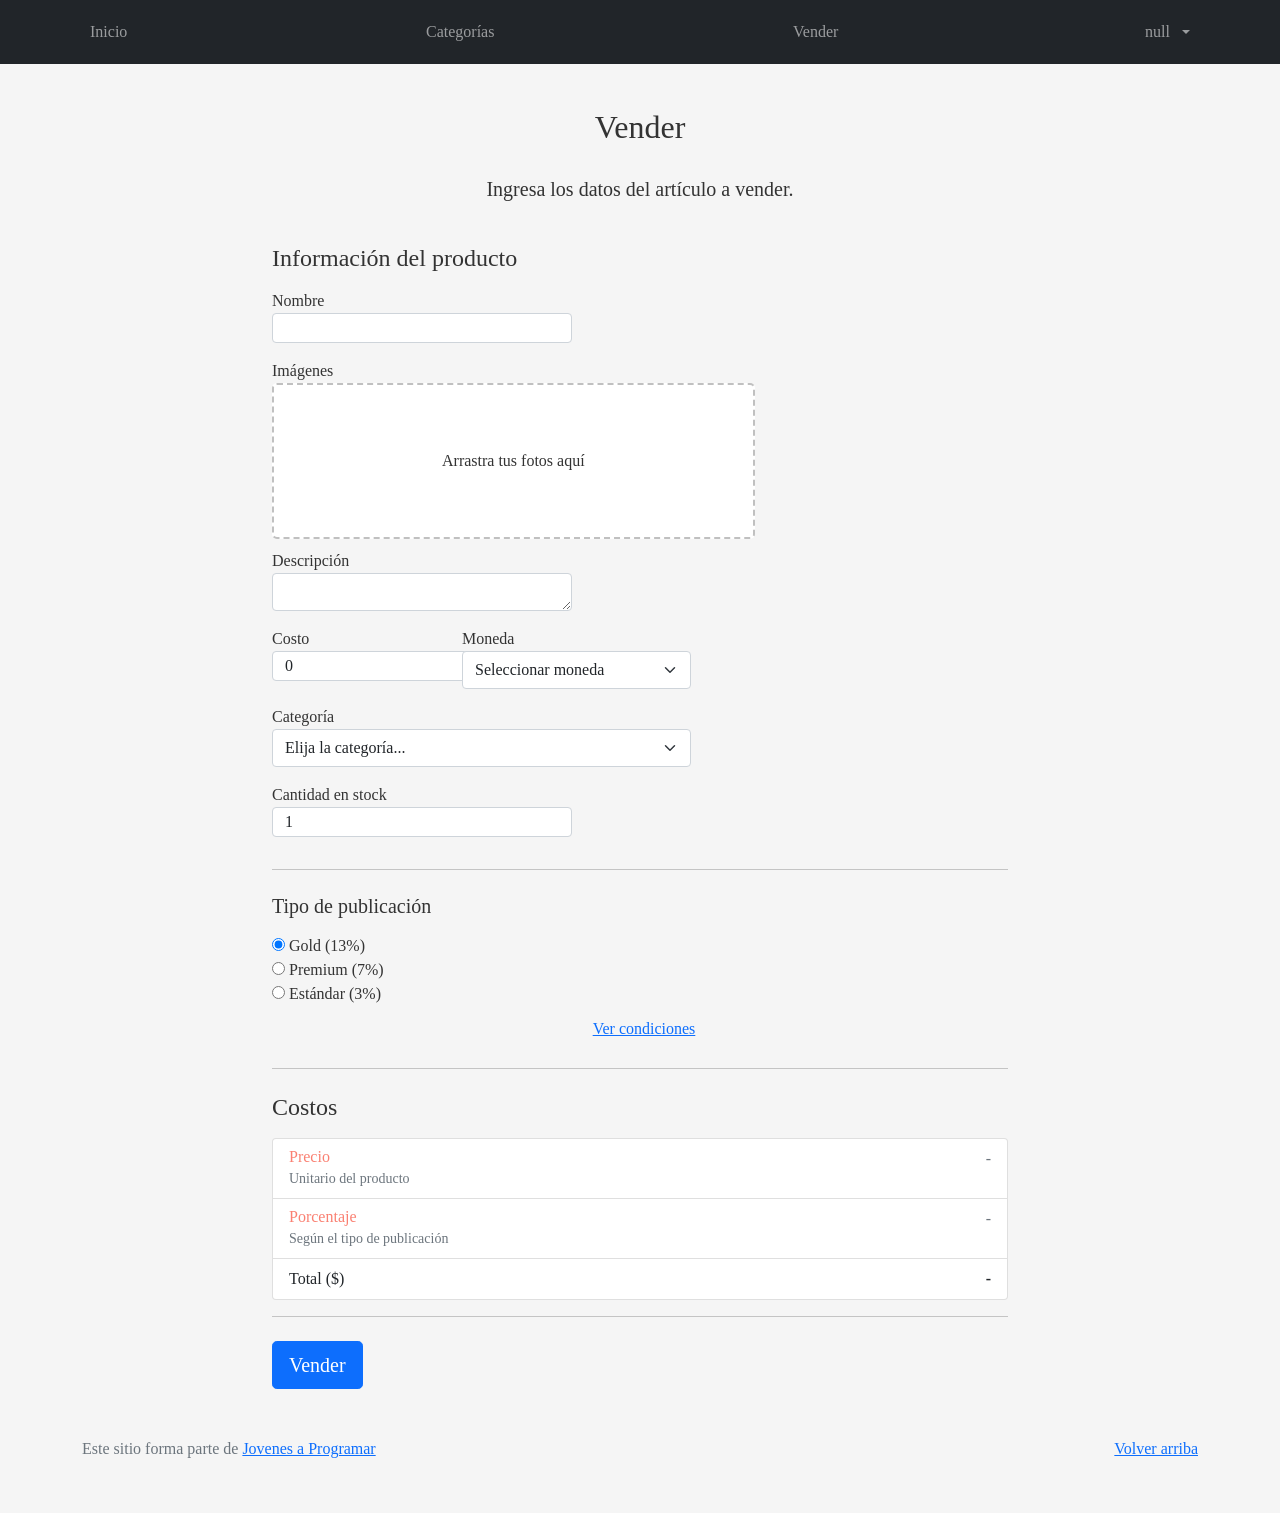
<file: sell.html>
<!DOCTYPE html>
<html lang="es">

<head>
  <meta http-equiv="Content-Type" content="text/html; charset=UTF-8">
  <meta name="viewport" content="width=device-width, initial-scale=1, shrink-to-fit=no">
  <title>eMercado - Todo lo que busques está aquí</title>
  <link href="https://fonts.googleapis.com/css?family=Raleway:300,300i,400,400i,700,700i,900,900i" rel="stylesheet">
  <link href="css/bootstrap.min.css" rel="stylesheet">
  <link href="css/dropzone.css" rel="stylesheet">
  <link href="css/styles.css" rel="stylesheet">
</head>

<body>
  <nav class="navbar navbar-expand-lg navbar-dark bg-dark p-1">
    <div class="container">
      <button class="navbar-toggler" type="button" data-bs-toggle="collapse" data-bs-target="#navbarNav"
        aria-controls="navbarNav" aria-expanded="false" aria-label="Toggle navigation">
        <span class="navbar-toggler-icon"></span>
      </button>
      <div class="collapse navbar-collapse" id="navbarNav">
        <ul class="navbar-nav w-100 justify-content-between">
          <li class="nav-item">
            <a class="nav-link" href="index.html">Inicio</a>
          </li>
          <li class="nav-item">
            <a class="nav-link" href="categories.html">Categorías</a>
          </li>
          <li class="nav-item">
            <a class="nav-link" href="sell.html">Vender</a>
          </li>
          <li class="nav-item" dropdown> <!--crea desplegable-->
            <a class="nav-link dropdown-toggle" href="#" id="usuarioDropdown" role="button" data-bs-toggle="dropdown" aria-haspopup="true" aria-expanded="false"> <!--atributos para que funcione el desplegable-->
              <span id="usuario"></span> <!--muestra el nombre de usuario-->
            </a>
            <div class="dropdown-menu" aria-labelledby="usuarioDropdown"> <!--para las opciones del desplegable-->
              <button class="dropdown-item" id="btnTema">Modo día/Modo noche</button>
              <a class="dropdown-item" href="cart.html">Mi Carrito</a> <!--redirige a mi carrito--> 
              <a class="dropdown-item" href="my-profile.html">Mi Perfil</a> <!--redirige a mi perfil-->
              <div class="dropdown-divider"></div> <!--separa visualmente las opciones-->
              <a class="dropdown-item" href="login.html" id="cerrarSesion">Cerrar Sesión</a>
            </div>
          
            
            
          </li>
        </ul>
      </div>
    </div>
    
  </nav>
  <div class="container">
    <div class="text-center p-4">
      <h2 class="container text-center">Vender</h2>
      <p class="lead">Ingresa los datos del artículo a vender.</p>
    </div>
    <div class="row justify-content-md-center">
      <div class="col-md-8 order-md-1">
        <h4 class="mb-3">Información del producto</h4>
        <form class="needs-validation" id="sell-info">
          <div class="row">
            <div class="col-md-6 mb-3">
              <label for="productName">Nombre</label>
              <input type="text" class="form-control" id="productName" value="" name="productName">
              <div class="invalid-feedback">
                Ingresa un nombre
              </div>
            </div>
          </div>
          <div class="row">
            <div class="col-md-8 order-md-1">
              <label>Imágenes</label>
              <div class="needsclick dz-clickable" id="file-upload">
                <div class="dz-message needsclick">
                  Arrastra tus fotos aquí<br>
                </div>
              </div>
            </div>
          </div>
          <div class="row">
            <div class="col-md-12 mb-3">
              <label for="productDescription">Descripción</label>
              <textarea name="productDescription" class="form-control" id="productDescription"></textarea>
            </div>
          </div>
          <div class="row">
            <div class="col-md-3 mb-3">
              <label for="productCostInput">Costo</label>
              <input type="number" name="productCostInput" class="form-control" id="productCostInput" placeholder="" required="" value="0"
                min="0">
              <div class="invalid-feedback">
                El costo debe ser mayor que 0.
              </div>
            </div>
            <div class="col-md-4 mb-3">
              <label for="productCurrency">Moneda</label>
              <select name="productCurrency" class="form-select custom-select d-block w-100" id="productCurrency" required>
                <option value="" hidden selected>Seleccionar moneda</option>
                <option>Pesos Uruguayos (UYU)</option>
                <option>Dólares (USD)</option>
              </select>
              <div class="invalid-feedback">
                Ingresa una categoría válida.
              </div>
            </div>
          </div>
          <div class="row">
            <div class="col-md-7 mb-3">
              <label for="productCategory">Categoría</label>
              <select name="productCategory" class="custom-select form-select d-block w-100" id="productCategory">
                <option value="">Elija la categoría...</option>
                <option>Autos</option>
                <option>Juguetes</option>
                <option>Muebles</option>
                <option>Herramientas</option>
                <option>Computadoras</option>
                <option>Vestimenta</option>
              </select>
              <div class="invalid-feedback">
                Por favor ingresa una categoría válida.
              </div>
            </div>
          </div>
          <div class="row">
            <div class="col-md-3 mb-3">
              <label for="productCountInput">Cantidad en stock</label>
              <input type="number" name="productCountInput" class="form-control" id="productCountInput"  required value="1"
                min="0">
              <div class="invalid-feedback">
                La cantidad es requerida.
              </div>
            </div>
          </div>
          <hr class="mb-4">
          <h5 class="mb-3">Tipo de publicación</h5>
          <div class="d-block my-3">
            <div class="custom-control custom-radio">
              <input id="goldradio" name="publicationType" type="radio" class="custom-control-input" checked=""
                required="">
              <label class="custom-control-label" for="goldradio">Gold (13%)</label>
            </div>
            <div class="custom-control custom-radio">
              <input id="premiumradio" name="publicationType" type="radio" class="custom-control-input" required="">
              <label class="custom-control-label" for="premiumradio">Premium (7%)</label>
            </div>
            <div class="custom-control custom-radio">
              <input id="standardradio" name="publicationType" type="radio" class="custom-control-input" required="">
              <label class="custom-control-label" for="standardradio">Estándar (3%)</label>
            </div>
            <div class="row">
              <button type="button" class="m-1 btn btn-link" data-bs-toggle="modal"
                data-bs-target="#contidionsModal">Ver
                condiciones</button>
            </div>
          </div>
          <hr class="mb-4">
          <h4 class="mb-3">Costos</h4>
          <ul class="list-group mb-3">
            <li class="list-group-item d-flex justify-content-between lh-condensed">
              <div>
                <h6 class="my-0">Precio</h6>
                <small class="text-muted">Unitario del producto</small>
              </div>
              <span class="text-muted" id="productCostText">-</span>
            </li>
            <li class="list-group-item d-flex justify-content-between lh-condensed">
              <div>
                <h6 class="my-0">Porcentaje</h6>
                <small class="text-muted">Según el tipo de publicación</small>
              </div>
              <span class="text-muted" id="comissionText">-</span>
            </li>
            <li class="list-group-item d-flex justify-content-between">
              <span>Total ($)</span>
              <strong id="totalCostText">-</strong>
            </li>
          </ul>
          <hr class="mb-4">
          <button class="btn btn-primary btn-lg" type="submit">Vender</button>
        </form>
      </div>
    </div>
  </div>
  <footer class="text-muted">
    <div class="container">
      <p class="float-end">
        <a href="#">Volver arriba</a>
      </p>
      <p>Este sitio forma parte de <a href="https://jovenesaprogramar.edu.uy/" target="_blank">Jovenes a Programar</a></p>
    </div>
  </footer>

  <div class="alert alert-primary-dismissible fade" id="alertResult" role="alert">
    <span id="resultSpan"></span>
  </div>

  <div class="modal fade" tabindex="-1" role="dialog" id="contidionsModal">
    <div class="modal-dialog" role="document">
      <div class="modal-content">
        <div class="modal-header">
          <h5 class="modal-title">Condiciones de publicación</h5>
        </div>
        <div class="modal-body">
          <div class="container">
            <div class="row">
              <h5 class="text-warning">Gold (13%)</h5>
              <p class="muted text-justify">Tu producto se verá de forma promocionada en portada, además de las
                condiciones de Premium y Estándar.</p>
            </div>
            <hr>
            <div class="row">
              <h5 class="text-primary">Premium (7%)</h5>
              <p class="muted text-justify">Se mostrará el producto en los primeros lugares de resultados de búsqueda,
                así cómo cuando se ingrese a la categoría que pertenezca.</p>
            </div>
            <hr>
            <div class="row">
              <h5 class="text-secondary">Estándar (3%)</h5>
              <p class="muted text-justify">El producto se listará en la categoría correspondiente, así como en los
                resultados de búsquedas que coincidan con las palabras claves en el nombre.</p>
            </div>
          </div>
        </div>
        <div class="modal-footer">
          <button type="button" class="btn btn-primary" data-bs-dismiss="modal">Cerrar</button>
        </div>
      </div>
    </div>
  </div>
  <div id="spinner-wrapper">
    <div class="lds-ring">
      <div></div>
      <div></div>
      <div></div>
      <div></div>
    </div>
  </div>
  <script src="js/bootstrap.bundle.min.js"></script>
  <script src="js/dropzone.js"></script>
  <script src="js/init.js"></script>
  <script src="js/sell.js"></script>
</body>

</html>
</file>
<file: css/styles.css>
.jumbotron,
.card-body,
.container,
.site-header {
  font-family: 'Verdana', serif !important;
}



.jumbotron .display-4 {
  font-weight: bold;
}



nav a {
  text-decoration: none;
}

.bd-placeholder-img {
  font-size: 1.125rem;
  text-anchor: middle;
  -webkit-user-select: none;
  -moz-user-select: none;
  -ms-user-select: none;
  user-select: none;
}

@media (min-width: 768px) {
  .bd-placeholder-img-lg {
    font-size: 3.5rem;
  }
}



.jumbotron {
  height: 50vh;/*cambio para pag principal*/
  padding: 5em inherit;
  margin-bottom: 0;
  background-color: #53C0FB;
  background: url('../img/cover_back.png');
  background-size: cover;
  background-position: center;
  background-repeat: no-repeat;
  color: black;
  font-weight: bold;
  
}

@media (min-width: 768px) {
  .jumbotron {
    padding-top: 6rem;
    padding-bottom: 6rem;
  }
}

.jumbotron p:last-child {
  margin-bottom: 0;
}

.jumbotron-heading {
  font-weight: 300;
}

.jumbotron .container {
  max-width: 40rem;
  background-color: rgba(255, 255, 255, 0.5);
  border-radius: 10px;
  text-shadow: 1px 1px 2px grey;
}

.jumbotron .lead {
  font-size: 38px;
}

footer {
  padding-top: 3rem;
  padding-bottom: 3rem;
}

footer p {
  margin-bottom: .25rem;
}

.site-header a {
  color: white;
  transition: ease-in-out color .15s;
}

.site-header .dropdown-menu a {
  color: black;
}

.dropzone {
  border: 2px dashed #0087F7;
  border-radius: 5px;
  background: white;
}

.img-fit {
  max-height: 100%;
}

.alert {
  position: fixed;
  top: 80px;
  width: 50%;
  left: 50%;
  transform: translate(-50%, 0);
}

.lds-ring {
  display: inline-block;
  position: relative;
  width: 64px;
  height: 64px;
  top: 50%;
  left: 50%;
}

.cursor-active {
  cursor: pointer;
}

.left {
  float: left;
  padding: 4px;
  background-color: rgba(255, 255, 255, 0.5);
}

.lds-ring div {
  box-sizing: border-box;
  display: block;
  position: absolute;
  width: 51px;
  height: 51px;
  margin: 6px;
  border: 6px solid #fff;
  border-radius: 50%;
  animation: lds-ring 1.2s cubic-bezier(0.5, 0, 0.5, 1) infinite;
  border-color: #fff transparent transparent transparent;
}

.lds-ring div:nth-child(1) {
  animation-delay: -0.45s;
}

.lds-ring div:nth-child(2) {
  animation-delay: -0.3s;
}

.lds-ring div:nth-child(3) {
  animation-delay: -0.15s;
}

@keyframes lds-ring {
  0% {
    transform: rotate(0deg);
  }

  100% {
    transform: rotate(360deg);
  }
}

#spinner-wrapper {
  position: fixed;
  background-color: rgba(0, 0, 0, 0.5);
  width: 100%;
  height: 100%;
  top: 0;
  left: 0;
  z-index: 1021;
  display: none;
}

main {
  min-height: calc(100vh - 210px);
}

a.custom-card,
a.custom-card:hover {
  color: inherit;
  text-decoration: inherit;
}

.checked {
  color: orange;
}



.div-container {
  display: flex;
  flex-direction: column;
  margin-left: 60px;
  margin-right: 60px;

}


.div-cards {
  display: flex;
  flex-direction: row;
  border: 1px solid #ccc;
  padding: 10px;
  text-align: left;
  font-size: 13px;
  color: #6a6969;
}

.div-cards .price {
  display: flex;
  align-items: flex-end;
  flex-grow: 1;
  flex-direction: column-reverse;
  justify-content: flex-end;
}

.div-cards:hover {
  background-color: #e7e5e5;
  cursor: pointer;
}

.title-products {
  text-align: center;
  margin: 20px 0 20px 0;
}


#email {
  margin-bottom: -1px;
  border-bottom-right-radius: 0;
  border-bottom-left-radius: 0;
  margin: auto;
}

#password1 {
  margin-bottom: 30px;
  border-bottom-right-radius: 0;
  border-bottom-left-radius: 0;
}

.form-control {
  width: 300px;
  height: 30px;
}

/* Rodrigo S, Rocio : Creamos otro form-control2 para product.html y categories.html */

.form-control2 {
  width: 150px;
  height: 30px;
  border-radius: 0.25rem;
  border: 1px solid #ced4da
}

.col-12,
.col-sm-6 {
  text-align: center;
}

.form-check {
  text-align: center;
  display: flex;
  align-items: center;
  margin-top: 20px;
  justify-content: center;
}

main.signin {
  display: flex;
  flex-direction: column;
  align-items: center;
  justify-content: center;
}

.signin {
  display: flex;
  margin: 0 auto;
  max-width: 600px;
  padding: 20px;
  background-color: #f5f5f5;
  border-radius: 30px;
  box-shadow: 10px 10px 10px rgba(0, 0, 0, 0.1);
  overflow-y: auto;
  margin-top: 100px;
}

.signin input[type=password] {
  transform: translatex(-9px) translatey(0px);
  border-top-left-radius: 6px;
  border-top-right-radius: 6px;
  border-bottom-left-radius: 6px !important;
  border-bottom-right-radius: 6px !important;
}

#email {
  border-top-left-radius: 6px;
  border-top-right-radius: 6px;
  border-bottom-left-radius: 6px;
  border-bottom-right-radius: 6px;
}

.signin img {
  border-top-left-radius: 10px;
  border-top-right-radius: 10px;
  border-bottom-left-radius: 10px;
  border-bottom-right-radius: 10px;
  max-width: 350px;
}

#Busqueda {
  margin: 20px;
  max-width: 250px;
  display: flex;
  max-height: 40px;
  float: right;
  border-radius: 10px;
}

.estilo-lista {
  list-style: none;
  margin-top: 20px;
  padding: 20px;
}

.imagenes-prod {
  text-align: center;
  display: flex;
  margin-left: 500px;
  width: 150px;
  height: 150px;
  margin-top: 20px;
  justify-content: center;

}

.imagenes-prod img {
  margin-left: 20px;
  border: solid grey 0.5mm;
}

#nombre {
  padding-left: 20px;
  margin-top: 20px;

}

#btnAgregarCarrito {
border-bottom: 25px;
  float: right;
  background-color:salmon;
  border-color: salmon;
  max-width: 120px;
}

.checked {
  color: orange;
}

.estilo-comentarios {
  display: block;
  border-style: ridge;
  border-bottom: 0%;
}

/* estilo para el nombre de usuario*/
.nav-link#usuarioDropdown {
  display: flex;
  align-items: center;
  /*centre vertical*/
}

/* icono flecha desplegable*/
.nav-link#usuarioDropdown .navbar-toggler-icon {
  margin-left: 5px;
  /*espacio entre nombre usuario y flecha*/
}




/* Estilos tema dark-light  ENTREGA 4 PARTE 3*/
body {
  background-color: #f5f5f5;
  color: #333;
}

.content {
  background-color: #fff;
}

/* Estilos para el tema oscuro */
body.dark-theme {
  background-color: #333;
  color: #f5f5f5;
}



body.dark-theme div {

  color: white;

}

.dark-theme .content {
  background-color: #333;
}

/* estilo menu desplegable */



@media (min-width: 768px) {

  .dropdown-menu {
    margin-left: 80%;
  }

}
.error-field {
  border: 1px solid red;
}

#btnEnviar {
  border-radius: 15px;
  outline-color: beige;
  font-family: Georgia, 'Times New Roman', Times, serif;
}



h2 {
  text-align:start;
  font-family: Verdana, Geneva, Tahoma, sans-serif;
padding: 20px;
  
  position: relative;
}

.producto {
  border-radius: 10px;
  border: 4px solid bisque;
  padding: 10px;
  margin: 15px;
  text-align: center;
  display: inline-block;
  /* Mostrar productos en línea */
  width: 200px;
  /* Ancho fijo para cada producto */
  vertical-align: top;
  /* Alinear los productos en la parte superior */
  box-sizing: border-box;
  /* Incluir el borde en el ancho total */
  list-style: none;
  text-overflow: inherit;

}

.producto img {
  max-width: 100%;
  height: auto;
}

/*  Carrusel */
.img-carrusel {
  border-radius: 15px;
}

#carouselExampleCaptions {
  height: 700px;
  width: 700px;
  margin-left: auto;
  margin-right: auto;

}

.carousel-caption {
  text-transform: initial;
  font-family: Arial, Helvetica, sans-serif;
  border-radius: 30px;
}

#main-display {
  margin: 40px;

}

#botonmas {
  color: rgb(255, 255, 255);
  text-shadow: #333;
  width: 700px;
  margin-left: 11px;
}

#carouselExample {
  max-width: 300px;
  margin-left: 100px;


}

.carousel-control-next-icon,
.carousel-control-prev-icon {
  display: inline-block;
  width: 2rem;
  height: 2rem;
  background-repeat: no-repeat;
  background-position: 50%;
  background-size: 100% 100%;
  background-color: rgb(70, 70, 70);
  padding: auto;
}

/*comentarios*/


h6 {
  color: salmon;
  text-decoration: solid;
}

#comentar {
  text-align: left;
  color: salmon;
}

#areaDeTexto {
  width: 270px;
  border-radius: 15px;
  border-color: salmon;
}

#estrellas-enviadas {
  width: 150px;
  border-radius: 15px;
  color: salmon;
  text-align: center;
  border-color: salmon;
}


#btnEnviar {
  color: beige;
  background-color: salmon;
  border-color: salmon;
}


/*Rodri S : Centrar texto del navegador*/
.navbar-nav {
  align-items: center;
}

/* Mano de click arriba de los div de productos relacionados */
.producto {
  cursor: pointer
}


/*estilos pagina carrito */

.tabla-carrito {
  border-collapse: collapse;
  width: 100%;
}


.titulos th {
  border-bottom: 5px solid black;
  text-align: center;
}

.tabla-carrito td {
  text-align: center;

}

.imagen-carrito {
  width: 125px;
  margin: 5px;
  
}

.h1Carrito {
  text-align: center ;
  margin-left: 50px;
  max-width: 210px;
}

.negrita {
  font-weight: bold;
}


/* responsive punto 4 */





.div-cards img {
  max-width: 210px;
  margin-right: 20px;
}


.colorindex {
background: linear-gradient(#fbf9f7, rgb(105, 105, 105));
}

.row{
  cursor:pointer;
 
}

.list-group .col:hover {
  background-color: #ced4da;
}
/*entrega 6 */
.invalid-field {
  border: 2px solid red; /* Borde rojo alrededor del campo */
}

/* Estilo para los mensajes de error */
.error-message {
  color: red; /* Texto rojo */
  font-size: 14px; /* Tamaño de fuente */
  margin-top: 5px; /* Espacio superior */
}

#cuadroCostos{
  max-width: 900px;
  margin-left: 130px;
  align-items: center;
}
#FinalizarCompra{
  min-width: 898px;
  margin-left: 120px;
}


/*INTENTANDO MODAL*/
.quitarProducto 
  {background-color:rgb(255, 255, 255); border: 2px solid#ff0000;}


.quitarProducto:hover {background: #da190b; color: white;}
</file>
<file: css/dropzone.css>
/*
 * The MIT License
 * Copyright (c) 2012 Matias Meno <m@tias.me>
 */
.dropzone, .dropzone * {
  box-sizing: border-box; }

.dropzone {
  position: relative; }
  .dropzone .dz-preview {
    position: relative;
    display: inline-block;
    width: 120px;
    margin: 0.5em; }
    .dropzone .dz-preview .dz-progress {
      display: block;
      height: 15px;
      border: 1px solid #aaa; }
      .dropzone .dz-preview .dz-progress .dz-upload {
        display: block;
        height: 100%;
        width: 0;
        background: green; }
    .dropzone .dz-preview .dz-error-message {
      color: red;
      display: none; }
    .dropzone .dz-preview.dz-error .dz-error-message, .dropzone .dz-preview.dz-error .dz-error-mark {
      display: block; }
    .dropzone .dz-preview.dz-success .dz-success-mark {
      display: block; }
    .dropzone .dz-preview .dz-error-mark, .dropzone .dz-preview .dz-success-mark {
      position: absolute;
      display: none;
      left: 30px;
      top: 30px;
      width: 54px;
      height: 58px;
      left: 50%;
      margin-left: -27px; }

@-webkit-keyframes passing-through {
  0% {
    opacity: 0;
    -webkit-transform: translateY(40px);
    -moz-transform: translateY(40px);
    -ms-transform: translateY(40px);
    -o-transform: translateY(40px);
    transform: translateY(40px); }
  30%, 70% {
    opacity: 1;
    -webkit-transform: translateY(0px);
    -moz-transform: translateY(0px);
    -ms-transform: translateY(0px);
    -o-transform: translateY(0px);
    transform: translateY(0px); }
  100% {
    opacity: 0;
    -webkit-transform: translateY(-40px);
    -moz-transform: translateY(-40px);
    -ms-transform: translateY(-40px);
    -o-transform: translateY(-40px);
    transform: translateY(-40px); } }
@-moz-keyframes passing-through {
  0% {
    opacity: 0;
    -webkit-transform: translateY(40px);
    -moz-transform: translateY(40px);
    -ms-transform: translateY(40px);
    -o-transform: translateY(40px);
    transform: translateY(40px); }
  30%, 70% {
    opacity: 1;
    -webkit-transform: translateY(0px);
    -moz-transform: translateY(0px);
    -ms-transform: translateY(0px);
    -o-transform: translateY(0px);
    transform: translateY(0px); }
  100% {
    opacity: 0;
    -webkit-transform: translateY(-40px);
    -moz-transform: translateY(-40px);
    -ms-transform: translateY(-40px);
    -o-transform: translateY(-40px);
    transform: translateY(-40px); } }
@keyframes passing-through {
  0% {
    opacity: 0;
    -webkit-transform: translateY(40px);
    -moz-transform: translateY(40px);
    -ms-transform: translateY(40px);
    -o-transform: translateY(40px);
    transform: translateY(40px); }
  30%, 70% {
    opacity: 1;
    -webkit-transform: translateY(0px);
    -moz-transform: translateY(0px);
    -ms-transform: translateY(0px);
    -o-transform: translateY(0px);
    transform: translateY(0px); }
  100% {
    opacity: 0;
    -webkit-transform: translateY(-40px);
    -moz-transform: translateY(-40px);
    -ms-transform: translateY(-40px);
    -o-transform: translateY(-40px);
    transform: translateY(-40px); } }
@-webkit-keyframes slide-in {
  0% {
    opacity: 0;
    -webkit-transform: translateY(40px);
    -moz-transform: translateY(40px);
    -ms-transform: translateY(40px);
    -o-transform: translateY(40px);
    transform: translateY(40px); }
  30% {
    opacity: 1;
    -webkit-transform: translateY(0px);
    -moz-transform: translateY(0px);
    -ms-transform: translateY(0px);
    -o-transform: translateY(0px);
    transform: translateY(0px); } }
@-moz-keyframes slide-in {
  0% {
    opacity: 0;
    -webkit-transform: translateY(40px);
    -moz-transform: translateY(40px);
    -ms-transform: translateY(40px);
    -o-transform: translateY(40px);
    transform: translateY(40px); }
  30% {
    opacity: 1;
    -webkit-transform: translateY(0px);
    -moz-transform: translateY(0px);
    -ms-transform: translateY(0px);
    -o-transform: translateY(0px);
    transform: translateY(0px); } }
@keyframes slide-in {
  0% {
    opacity: 0;
    -webkit-transform: translateY(40px);
    -moz-transform: translateY(40px);
    -ms-transform: translateY(40px);
    -o-transform: translateY(40px);
    transform: translateY(40px); }
  30% {
    opacity: 1;
    -webkit-transform: translateY(0px);
    -moz-transform: translateY(0px);
    -ms-transform: translateY(0px);
    -o-transform: translateY(0px);
    transform: translateY(0px); } }
@-webkit-keyframes pulse {
  0% {
    -webkit-transform: scale(1);
    -moz-transform: scale(1);
    -ms-transform: scale(1);
    -o-transform: scale(1);
    transform: scale(1); }
  10% {
    -webkit-transform: scale(1.1);
    -moz-transform: scale(1.1);
    -ms-transform: scale(1.1);
    -o-transform: scale(1.1);
    transform: scale(1.1); }
  20% {
    -webkit-transform: scale(1);
    -moz-transform: scale(1);
    -ms-transform: scale(1);
    -o-transform: scale(1);
    transform: scale(1); } }
@-moz-keyframes pulse {
  0% {
    -webkit-transform: scale(1);
    -moz-transform: scale(1);
    -ms-transform: scale(1);
    -o-transform: scale(1);
    transform: scale(1); }
  10% {
    -webkit-transform: scale(1.1);
    -moz-transform: scale(1.1);
    -ms-transform: scale(1.1);
    -o-transform: scale(1.1);
    transform: scale(1.1); }
  20% {
    -webkit-transform: scale(1);
    -moz-transform: scale(1);
    -ms-transform: scale(1);
    -o-transform: scale(1);
    transform: scale(1); } }
@keyframes pulse {
  0% {
    -webkit-transform: scale(1);
    -moz-transform: scale(1);
    -ms-transform: scale(1);
    -o-transform: scale(1);
    transform: scale(1); }
  10% {
    -webkit-transform: scale(1.1);
    -moz-transform: scale(1.1);
    -ms-transform: scale(1.1);
    -o-transform: scale(1.1);
    transform: scale(1.1); }
  20% {
    -webkit-transform: scale(1);
    -moz-transform: scale(1);
    -ms-transform: scale(1);
    -o-transform: scale(1);
    transform: scale(1); } }
#file-upload, #file-upload * {
  box-sizing: border-box; }

#file-upload {
  min-height: 150px;
  border: 2px dashed silver;
  border-radius: 5px;
  background: white;
margin-bottom: 10px;}
  #file-upload.dz-clickable {
    cursor: pointer; }
    #file-upload.dz-clickable * {
      cursor: default; }
    #file-upload.dz-clickable .dz-message, #file-upload.dz-clickable .dz-message * {
      cursor: pointer; }
  #file-upload.dz-started .dz-message {
    display: none; }
  #file-upload.dz-drag-hover {
    border-style: solid; }
    #file-upload.dz-drag-hover .dz-message {
      opacity: 0.5; }
  #file-upload .dz-message {
    text-align: center;
    margin: 4em 0; }
  #file-upload .dz-preview {
    position: relative;
    display: inline-block;
    vertical-align: top;
    margin: 16px;
    min-height: 100px; }
    #file-upload .dz-preview:hover {
      z-index: 1000; }
      #file-upload .dz-preview:hover .dz-details {
        opacity: 1; }
    #file-upload .dz-preview.dz-file-preview .dz-image {
      border-radius: 20px;
      background: #999;
      background: linear-gradient(to bottom, #eee, #ddd); }
    #file-upload .dz-preview.dz-file-preview .dz-details {
      opacity: 1; }
    #file-upload .dz-preview.dz-image-preview {
      background: white; }
      #file-upload .dz-preview.dz-image-preview .dz-details {
        -webkit-transition: opacity 0.2s linear;
        -moz-transition: opacity 0.2s linear;
        -ms-transition: opacity 0.2s linear;
        -o-transition: opacity 0.2s linear;
        transition: opacity 0.2s linear; }
    #file-upload .dz-preview .dz-remove {
      font-size: 14px;
      text-align: center;
      display: block;
      cursor: pointer;
      border: none; }
      #file-upload .dz-preview .dz-remove:hover {
        text-decoration: underline; }
    #file-upload .dz-preview:hover .dz-details {
      opacity: 1; }
    #file-upload .dz-preview .dz-details {
      z-index: 20;
      position: absolute;
      top: 0;
      left: 0;
      opacity: 0;
      font-size: 13px;
      min-width: 100%;
      max-width: 100%;
      padding: 2em 1em;
      text-align: center;
      color: rgba(0, 0, 0, 0.9);
      line-height: 150%; }
      #file-upload .dz-preview .dz-details .dz-size {
        margin-bottom: 1em;
        font-size: 16px; }
      #file-upload .dz-preview .dz-details .dz-filename {
        white-space: nowrap; }
        #file-upload .dz-preview .dz-details .dz-filename:hover span {
          border: 1px solid rgba(200, 200, 200, 0.8);
          background-color: rgba(255, 255, 255, 0.8); }
        #file-upload .dz-preview .dz-details .dz-filename:not(:hover) {
          overflow: hidden;
          text-overflow: ellipsis; }
          #file-upload .dz-preview .dz-details .dz-filename:not(:hover) span {
            border: 1px solid transparent; }
      #file-upload .dz-preview .dz-details .dz-filename span, #file-upload .dz-preview .dz-details .dz-size span {
        background-color: rgba(255, 255, 255, 0.4);
        padding: 0 0.4em;
        border-radius: 3px; }
    #file-upload .dz-preview:hover .dz-image img {
      -webkit-transform: scale(1.05, 1.05);
      -moz-transform: scale(1.05, 1.05);
      -ms-transform: scale(1.05, 1.05);
      -o-transform: scale(1.05, 1.05);
      transform: scale(1.05, 1.05);
      -webkit-filter: blur(8px);
      filter: blur(8px); }
    #file-upload .dz-preview .dz-image {
      border-radius: 20px;
      overflow: hidden;
      width: 120px;
      height: 120px;
      position: relative;
      display: block;
      z-index: 10; }
      #file-upload .dz-preview .dz-image img {
        display: block; }
    #file-upload .dz-preview.dz-success .dz-success-mark {
      -webkit-animation: passing-through 3s cubic-bezier(0.77, 0, 0.175, 1);
      -moz-animation: passing-through 3s cubic-bezier(0.77, 0, 0.175, 1);
      -ms-animation: passing-through 3s cubic-bezier(0.77, 0, 0.175, 1);
      -o-animation: passing-through 3s cubic-bezier(0.77, 0, 0.175, 1);
      animation: passing-through 3s cubic-bezier(0.77, 0, 0.175, 1); }
    #file-upload .dz-preview.dz-error .dz-error-mark {
      opacity: 1;
      -webkit-animation: slide-in 3s cubic-bezier(0.77, 0, 0.175, 1);
      -moz-animation: slide-in 3s cubic-bezier(0.77, 0, 0.175, 1);
      -ms-animation: slide-in 3s cubic-bezier(0.77, 0, 0.175, 1);
      -o-animation: slide-in 3s cubic-bezier(0.77, 0, 0.175, 1);
      animation: slide-in 3s cubic-bezier(0.77, 0, 0.175, 1); }
    #file-upload .dz-preview .dz-success-mark, #file-upload .dz-preview .dz-error-mark {
      pointer-events: none;
      opacity: 0;
      z-index: 500;
      position: absolute;
      display: block;
      top: 50%;
      left: 50%;
      margin-left: -27px;
      margin-top: -27px; }
      #file-upload .dz-preview .dz-success-mark svg, #file-upload .dz-preview .dz-error-mark svg {
        display: block;
        width: 54px;
        height: 54px; }
    #file-upload .dz-preview.dz-processing .dz-progress {
      opacity: 1;
      -webkit-transition: all 0.2s linear;
      -moz-transition: all 0.2s linear;
      -ms-transition: all 0.2s linear;
      -o-transition: all 0.2s linear;
      transition: all 0.2s linear; }
    #file-upload .dz-preview.dz-complete .dz-progress {
      opacity: 0;
      -webkit-transition: opacity 0.4s ease-in;
      -moz-transition: opacity 0.4s ease-in;
      -ms-transition: opacity 0.4s ease-in;
      -o-transition: opacity 0.4s ease-in;
      transition: opacity 0.4s ease-in; }
    #file-upload .dz-preview:not(.dz-processing) .dz-progress {
      -webkit-animation: pulse 6s ease infinite;
      -moz-animation: pulse 6s ease infinite;
      -ms-animation: pulse 6s ease infinite;
      -o-animation: pulse 6s ease infinite;
      animation: pulse 6s ease infinite; }
    #file-upload .dz-preview .dz-progress {
      opacity: 1;
      z-index: 1000;
      pointer-events: none;
      position: absolute;
      height: 16px;
      left: 50%;
      top: 50%;
      margin-top: -8px;
      width: 80px;
      margin-left: -40px;
      background: rgba(255, 255, 255, 0.9);
      -webkit-transform: scale(1);
      border-radius: 8px;
      overflow: hidden; }
      #file-upload .dz-preview .dz-progress .dz-upload {
        background: #333;
        background: linear-gradient(to bottom, #666, #444);
        position: absolute;
        top: 0;
        left: 0;
        bottom: 0;
        width: 0;
        -webkit-transition: width 300ms ease-in-out;
        -moz-transition: width 300ms ease-in-out;
        -ms-transition: width 300ms ease-in-out;
        -o-transition: width 300ms ease-in-out;
        transition: width 300ms ease-in-out; }
    #file-upload .dz-preview.dz-error .dz-error-message {
      display: block; }
    #file-upload .dz-preview.dz-error:hover .dz-error-message {
      opacity: 1;
      pointer-events: auto; }
    #file-upload .dz-preview .dz-error-message {
      pointer-events: none;
      z-index: 1000;
      position: absolute;
      display: block;
      display: none;
      opacity: 0;
      -webkit-transition: opacity 0.3s ease;
      -moz-transition: opacity 0.3s ease;
      -ms-transition: opacity 0.3s ease;
      -o-transition: opacity 0.3s ease;
      transition: opacity 0.3s ease;
      border-radius: 8px;
      font-size: 13px;
      top: 130px;
      left: -10px;
      width: 140px;
      background: #be2626;
      background: linear-gradient(to bottom, #be2626, #a92222);
      padding: 0.5em 1.2em;
      color: white; }
      #file-upload .dz-preview .dz-error-message:after {
        content: '';
        position: absolute;
        top: -6px;
        left: 64px;
        width: 0;
        height: 0;
        border-left: 6px solid transparent;
        border-right: 6px solid transparent;
        border-bottom: 6px solid #be2626; }

#file-upload .dz-preview.dz-error .dz-error-message, #file-upload .dz-preview.dz-error .dz-error-mark{
  display: none;
}
</file>
